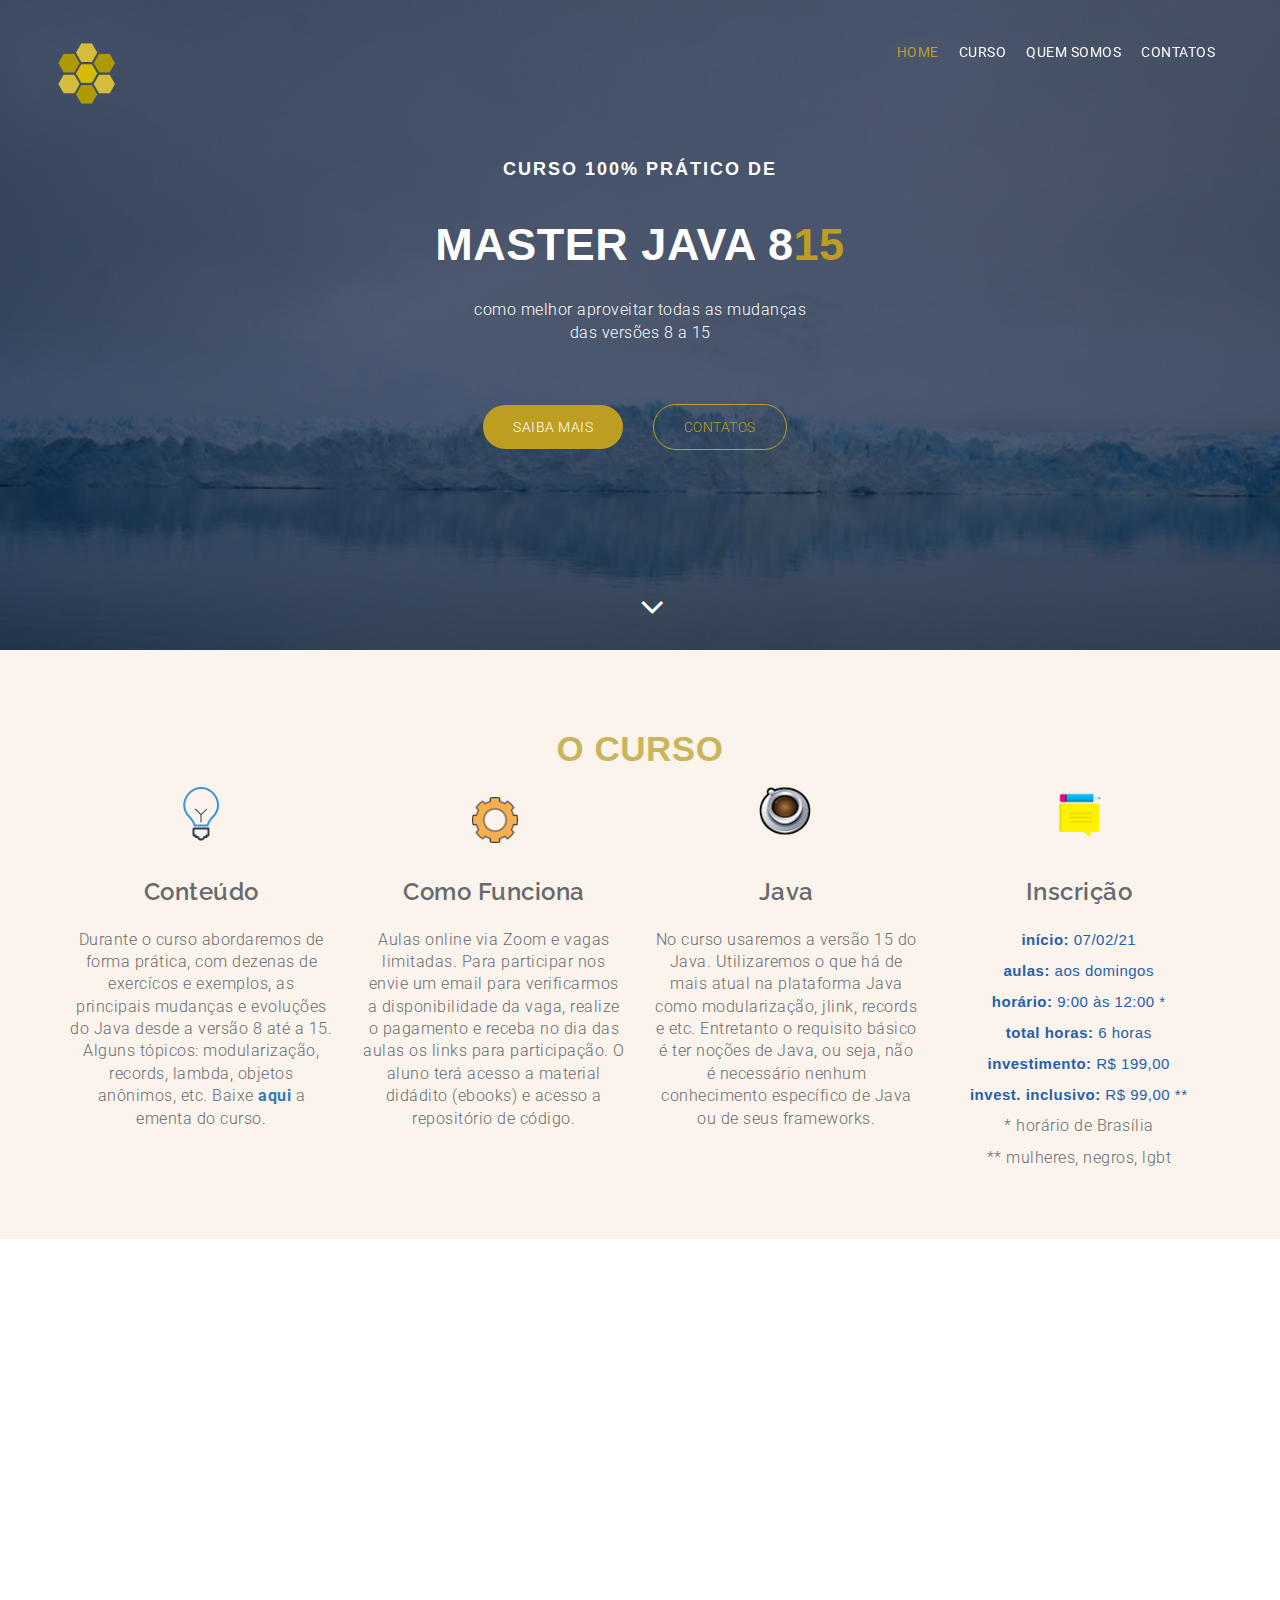
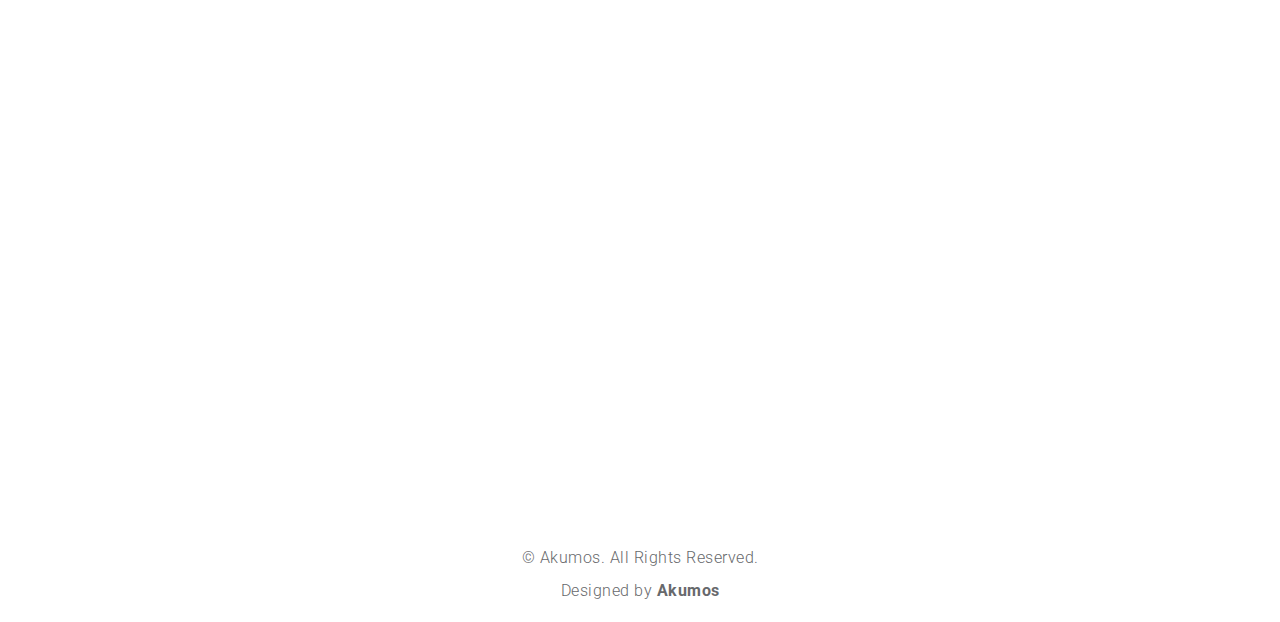
<file: index.html>
<!DOCTYPE html>
<html lang="en">

<head>
  <meta charset="utf-8">
  <meta name="viewport" content="width=device-width, initial-scale=1">
  <title>Akumo</title>
  <meta name="description" content="Akumo Plataform easy cross-platform scripting">
  <meta name="keywords"
    content="free cross-platform scripting, cross-platform scripting, cross-platform, java, javascript">

  <link rel="stylesheet" type="text/css"
    href="https://fonts.googleapis.com/css?family=Roboto:400,300|Raleway:300,400,900,700italic,700,300,600">
  <link rel="stylesheet" type="text/css" href="css/jquery.bxslider.css">
  <link rel="stylesheet" type="text/css" href="css/font-awesome.min.css">
  <link rel="stylesheet" type="text/css" href="css/bootstrap.min.css">
  <link rel="stylesheet" type="text/css" href="css/animate.css">
  <link rel="stylesheet" type="text/css" href="css/style.css">
</head>

<body>

  <div class="loader"></div>
  <div id="myDiv">
    <!--HEADER-->
    <div class="header">
      <div class="bg-color">
        <header id="main-header">
          <nav class="navbar navbar-default navbar-fixed-top">
            <div class="container">
              <div class="navbar-header">
                <button type="button" class="navbar-toggle" data-toggle="collapse" data-target="#myNavbar">
                  <span class="icon-bar"></span>
                  <span class="icon-bar"></span>
                  <span class="icon-bar"></span>
                </button>
                <a class="navbar-brand" href="#">
                  <img src="img/flor.png">
                </a>
              </div>
              <div class="collapse navbar-collapse" id="myNavbar">
                <ul class="nav navbar-nav navbar-right">
                  <li class="active"><a href="#main-header">Home</a></li>
                  <li class=""><a href="#cursos">Curso</a></li>
                  <li class=""><a href="#quemsomos">Quem somos</a></li-->
                  <li class=""><a href="#contact">Contatos</a></li>
                </ul>
              </div>
            </div>
          </nav>
        </header>
        <div class="wrapper">
          <div class="container">
            <div class="row">
              <div class="banner-info text-center wow fadeIn delay-05s">
                <h1 class="bnr-title">curso 100% prático de</h1>
                <h2 class="bnr-sub-title">Master Java 8<span class="logo-dec">15</span></h2>
                <p class="bnr-para">como melhor aproveitar todas as mudanças <br>das versões 8 a 15
                <div class="brn-btn">
                  <a href="#cursos" class="btn btn-download">Saiba mais</a>
                  <a href="#contact" class="btn btn-more">contatos</a>
                </div>
                <div class="overlay-detail">
                  <a href="#feature"><i class="fa fa-angle-down"></i></a>
                </div>
              </div>
            </div>
          </div>
        </div>
      </div>
    </div>
    
    <!--/ cursos-->
    <!---->
    <section id="cursos" class="section-padding2 wow fadeIn delay-05s">
      <div class="container">
        <div class="col-md-12 text-center">
          <h2 class="service-title-color pad-bt10">O curso</h2>
        </div>
        <div class="row">
          <div class="col-md-3 col-sm-6 col-xs-12">
            <div class="wrap-item text-center">
              <div class="item-img">
                <i class="fa fa-fw pull-center fa-5x">
                  <img src="img/ser01.png"/>
                </i>
              </div>
              <h3 class="pad-bt15">Conteúdo</h3>
              <p>Durante o curso abordaremos de forma prática, com dezenas de exercícos e exemplos, as principais 
                mudanças e evoluções do Java desde a versão 8 até a 15. Alguns tópicos: modularização, records, lambda, objetos anônimos, etc. 
                Baixe <b><a href="documentation/akumoJava815.pdf">aqui</a></b> a ementa do curso.
              </p>
            </div>
          </div>
          <div class="col-md-3 col-sm-6 col-xs-12">
            <div class="wrap-item text-center">
              <div class="item-img">
                <i class="fa fa-fw pull-center fa-5x">
                  <img src="img/dev.png"/>
                </i>
              </div>
              <h3 class="pad-bt15">Como Funciona</h3>
              <p>
                Aulas online via Zoom e vagas limitadas.
                Para participar nos envie um email para verificarmos a disponibilidade da vaga, realize o pagamento e 
                receba no dia das aulas os links para participação. O aluno terá acesso a material didádito (ebooks) e 
                acesso a repositório de código. 
              </p>
            </div>
          </div>
          <div class="col-md-3 col-sm-6 col-xs-12">
            <div class="wrap-item text-center">
              <div class="item-img">
                <i class="fa fa-fw pull-center fa-5x">
                  <img src="img/java.png"/>
                </i>
              </div>
              <h3 class="pad-bt15">Java</h3>
              <p>No curso usaremos a versão 15 do Java. Utilizaremos o que há de mais atual na plataforma Java como modularização, jlink, records e etc. 
                Entretanto o requisito básico é ter noções de Java, ou seja, não é necessário nenhum conhecimento específico de Java ou de seus frameworks.
       
              </p>
            </div>
          </div>
         
          <div class="col-md-3 col-sm-6 col-xs-12">
            <div class="wrap-item text-center">
              <div class="item-img">
                <i class="fa fa-fw pull-center fa-5x">
                  <img src="img/inscricao.png"/>
                </i>
              </div>
              <h3 class="pad-bt15">Inscrição</h3>
              <p>
                <div class="curso-detail">
                  <p><b>início:</b> 07/02/21</p>
                  <p><b>aulas:</b> aos domingos</p>
                  <p><b>horário:</b> 9:00 às 12:00 *</p>
                  <p><b>total horas:</b> 6 horas</p>
                  <p><b>investimento:</b> R$ 199,00</p>
                  <p><b>invest. inclusivo:</b> R$ 99,00 **</p>
                </div>
                <p>* horário de Brasília</p>
                <p>** mulheres, negros, lgbt</p>
              </p>
            </div>
          </div>
        </div>
      </div>
    </section>
    <!---->
    <!---->
    <section id="quemsomos" class="section-padding3 wow fadeIn delay-05s">
      <div class="container">
        <div class="row">
          <div class="col-md-12 text-center">
            <h2 class="service-title-color pad-bt15">Quem somos</h2>
          </div>
          <div class="col-md-3 col-sm-6 col-xs-12">
            <br>
            <div class="wrap-item text-center">
              <div class="item-img">
                <img src="img/casal.png">
              </div>
              <div class="item-img">
                <img src="img/casal2.png">
              </div>
             
            </div>
          </div>
          <div class="col-md-3 col-sm-6 col-xs-12">
            <div class="wrap-item text-center">
              
              <h3 class="pad-bt15">Alisson Pedrina</h3>
                
Iniciei minha carreira dando aulas de IT em 1998 e tenho trabalhado com Java desde 2003. 
Desde então tenho participado de grandes projetos para grandes players como: HP, Bosch, EIB (European Investment Bank), Governos de São Paulo, Santa Catarina e Mato Grosso do Sul.
Atualmente faço parte do time que implementa microservicos com java e spring para a T-Mobile na Holanda.
            </div>
          </div>
          <div class="col-md-3 col-sm-6 col-xs-12">
            <div class="wrap-item text-center">
              
              <h3 class="pad-bt15">Carla Mendonça</h3>
              <p>
                Psico Pedagoga bacharel em Pedagogia pela faculdade estadual de Minas Gerais
                e formação em Psicanálise Clínica pelo Centro de Estudos Psicanalíticos e SEDES SAPIENTIAE.
                Tenho atuado no atentimento clínico de pacientes ao redor do mundo, principalmente brasileiros
                que vivem no exterior. 
              </p>
            </div>
          </div>
          
        </div>
      </div>
    </section>
    <!---->
    <!---->



    <section id="contact" class="section-padding wow fadeInUp delay-05s">
      <div class="container">
        <div class="row">
          <div class="col-md-12 text-center white">
            <h2 class="service-title pad-bt15">Contatos</h2>
            <p class="sub-title pad-bt15">
              
            </p>
          </div>
          <div class="col-md-6 col-sm-6 col-xs-12">
            <div class="loction-info white">
              <p><i class="fa fa-linkedin fa-fw pull-left fa-2x">
                <a class="whiteLink" href="https://www.linkedin.com/in/alisson-pedrina/">
                </i>linkedin.com/in/alisson-pedrina
                </a>
              </p>
              <p><i class="fa fa-envelope-o fa-fw pull-left fa-2x"></i>akumoplatform@gmail.com</p>
            </div>
          </div>
          <div class="col-md-6 col-sm-6 col-xs-12">
            <div class="loction-info white">
              <p><i class="fa fa-envelope-o fa-fw pull-left fa-2x"></i>pedrina.alisson@gmail.com</p>
            </div>
          </div>
          
        </div>
      </div>
    </section>
    <!---->
    <!---->
    <footer id="footer">
      <div class="container">
        <div class="row text-center">
          <p>&copy; Akumos. All Rights Reserved.</p>
          <div class="credits">
            Designed by <b>Akumos</b>
          </div>
        </div>
      </div>
    </footer>
    <!---->
  </div>
  <script src="js/jquery.min.js"></script>
  <script src="js/jquery.easing.min.js"></script>
  <script src="js/bootstrap.min.js"></script>
  <script src="js/wow.js"></script>
  <script src="js/jquery.bxslider.min.js"></script>
  <script src="js/custom.js"></script>

</body>

</html>
</file>
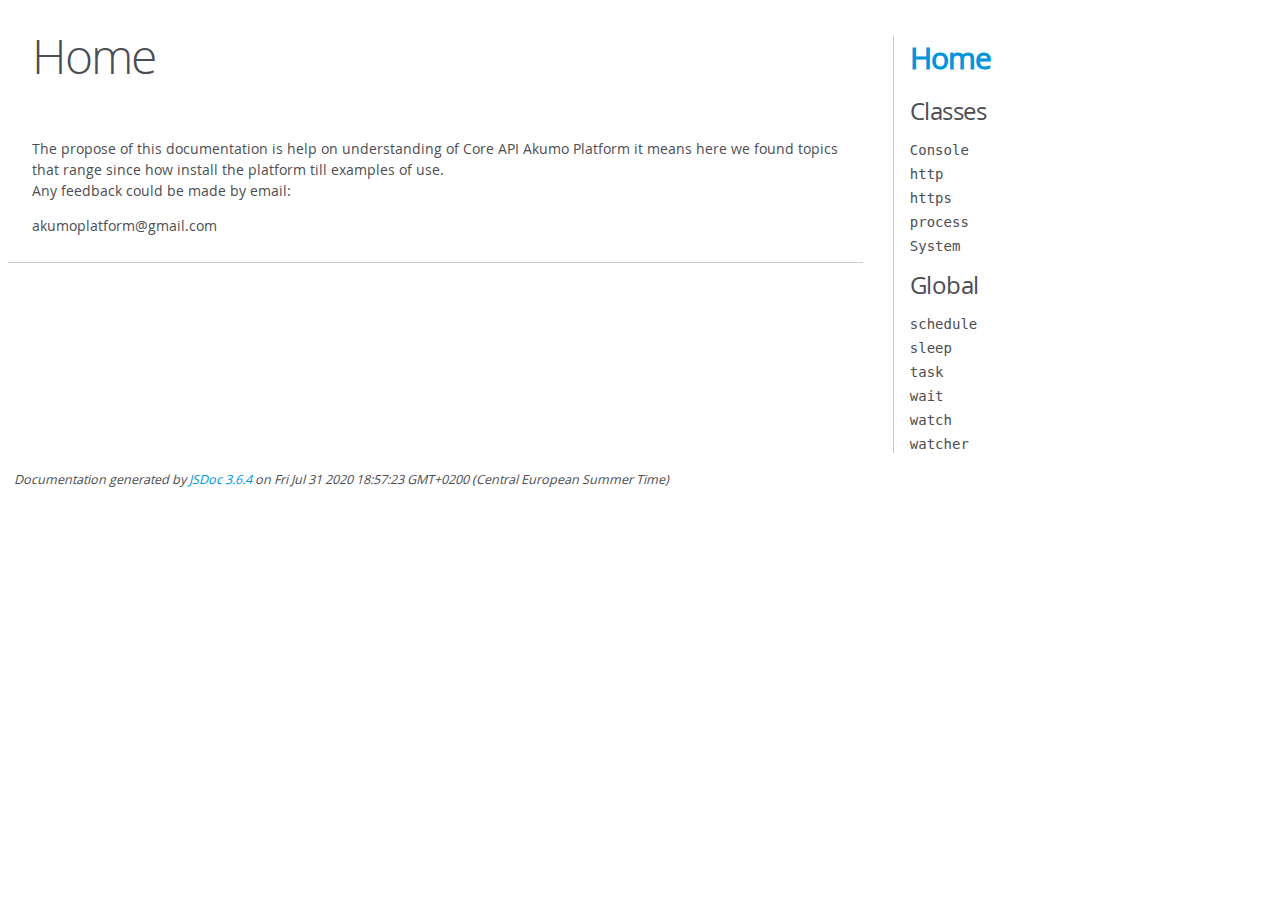
<file: documentation/index.html>
<!DOCTYPE html>
<html lang="en">
<head>
    <meta charset="utf-8">
    <title>JSDoc: Home</title>

    <script src="scripts/prettify/prettify.js"> </script>
    <script src="scripts/prettify/lang-css.js"> </script>
    <!--[if lt IE 9]>
      <script src="//html5shiv.googlecode.com/svn/trunk/html5.js"></script>
    <![endif]-->
    <link type="text/css" rel="stylesheet" href="styles/prettify-tomorrow.css">
    <link type="text/css" rel="stylesheet" href="styles/jsdoc-default.css">
</head>

<body>

<div id="main">

    <h1 class="page-title">Home</h1>

    



    


    <h3> </h3>










    




    <section>
        <article><p>The propose of this documentation is help on understanding of Core API Akumo Platform it means here we found topics that range since how install the platform till examples of use.
<br>
Any feedback could be made by email:</p>
<p>
akumoplatform@gmail.com</article>
    </section>






</div>

<nav>
    <h2><a href="index.html">Home</a></h2><h3>Classes</h3><ul><li><a href="Console.html">Console</a></li><li><a href="http.html">http</a></li><li><a href="https.html">https</a></li><li><a href="process.html">process</a></li><li><a href="System.html">System</a></li></ul><h3>Global</h3><ul><li><a href="global.html#schedule">schedule</a></li><li><a href="global.html#sleep">sleep</a></li><li><a href="global.html#task">task</a></li><li><a href="global.html#wait">wait</a></li><li><a href="global.html#watch">watch</a></li><li><a href="global.html#watcher">watcher</a></li></ul>
</nav>

<br class="clear">

<footer>
    Documentation generated by <a href="https://github.com/jsdoc/jsdoc">JSDoc 3.6.4</a> on Fri Jul 31 2020 18:57:23 GMT+0200 (Central European Summer Time)
</footer>

<script> prettyPrint(); </script>
<script src="scripts/linenumber.js"> </script>
</body>
</html>
</file>
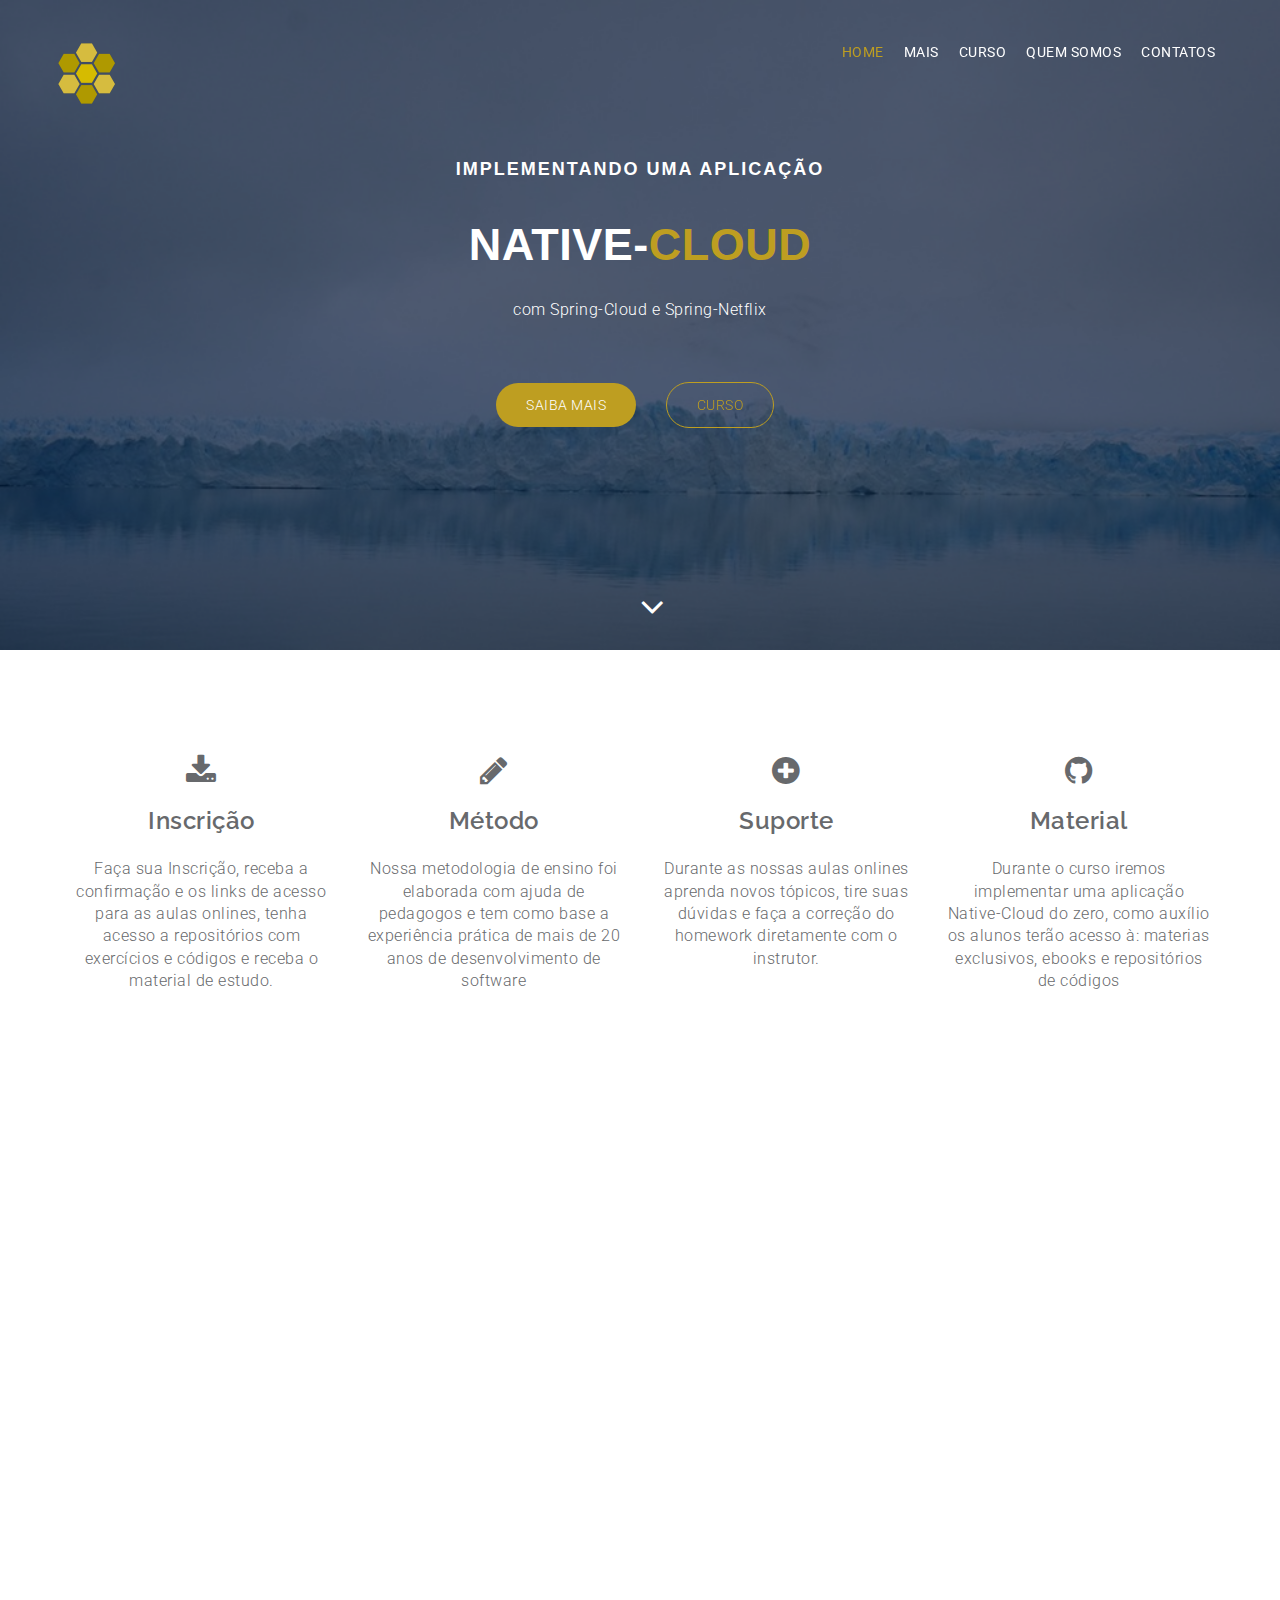
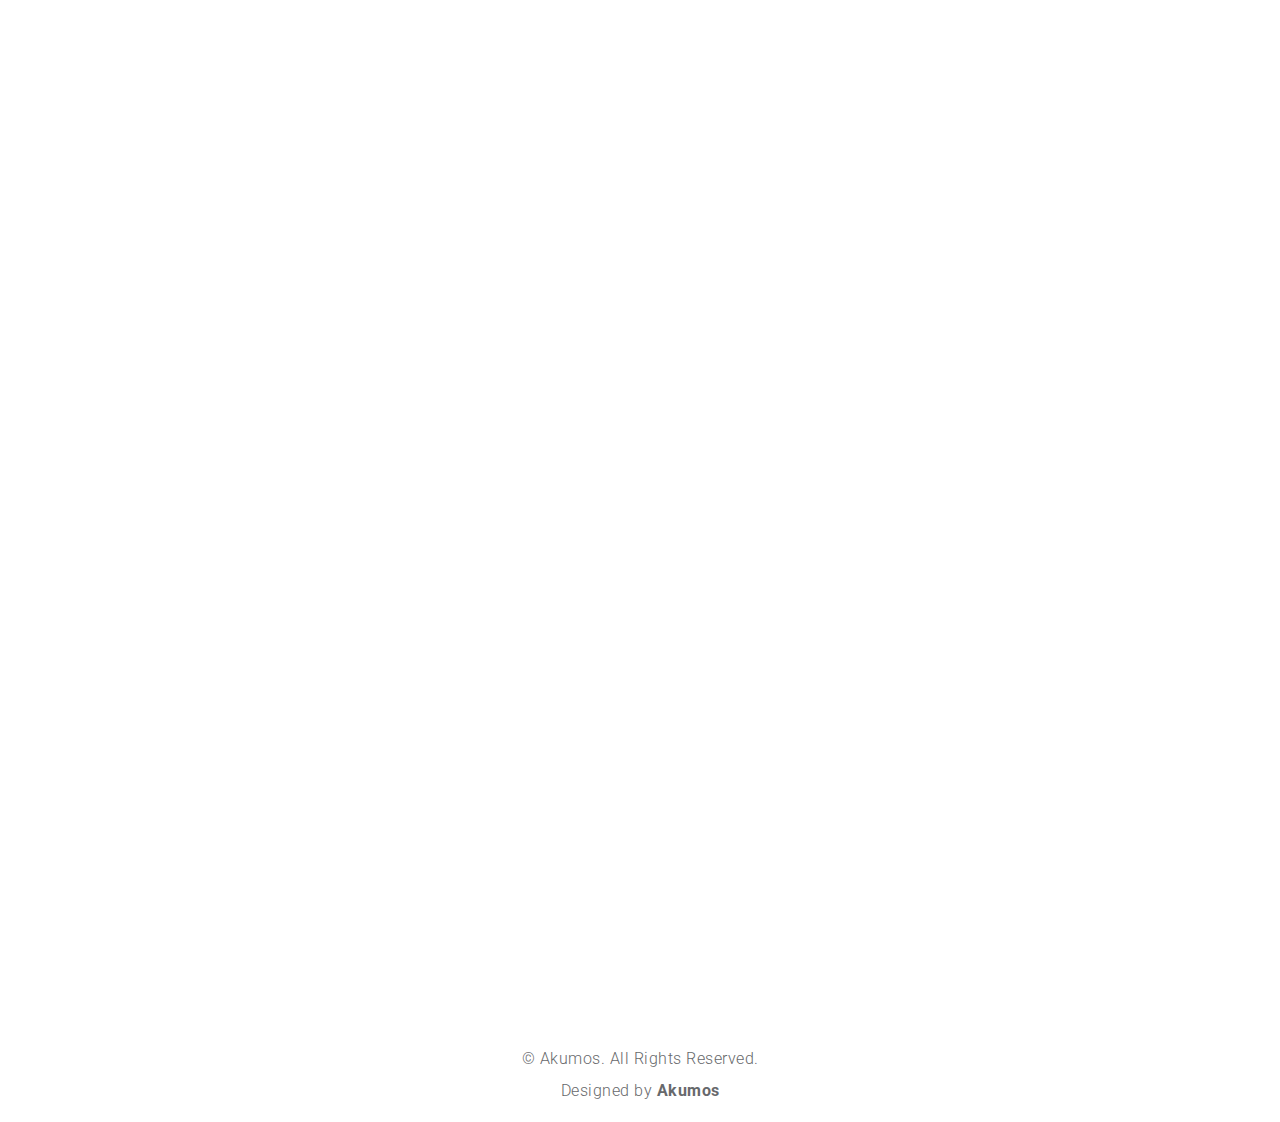
<file: curso.html>
<!DOCTYPE html>
<html lang="en">

<head>
  <meta charset="utf-8">
  <meta name="viewport" content="width=device-width, initial-scale=1">
  <title>Akumo</title>
  <meta name="description" content="Akumo Plataform easy cross-platform scripting">
  <meta name="keywords"
    content="free cross-platform scripting, cross-platform scripting, cross-platform, java, javascript">

  <link rel="stylesheet" type="text/css"
    href="https://fonts.googleapis.com/css?family=Roboto:400,300|Raleway:300,400,900,700italic,700,300,600">
  <link rel="stylesheet" type="text/css" href="css/jquery.bxslider.css">
  <link rel="stylesheet" type="text/css" href="css/font-awesome.min.css">
  <link rel="stylesheet" type="text/css" href="css/bootstrap.min.css">
  <link rel="stylesheet" type="text/css" href="css/animate.css">
  <link rel="stylesheet" type="text/css" href="css/style.css">
</head>

<body>

  <div class="loader"></div>
  <div id="myDiv">
    <!--HEADER-->
    <div class="header">
      <div class="bg-color">
        <header id="main-header">
          <nav class="navbar navbar-default navbar-fixed-top">
            <div class="container">
              <div class="navbar-header">
                <button type="button" class="navbar-toggle" data-toggle="collapse" data-target="#myNavbar">
                  <span class="icon-bar"></span>
                  <span class="icon-bar"></span>
                  <span class="icon-bar"></span>
                </button>
                <a class="navbar-brand" href="#">
                  <img src="img/flor.png">
                </a>
              </div>
              <div class="collapse navbar-collapse" id="myNavbar">
                <ul class="nav navbar-nav navbar-right">
                  <li class="active"><a href="#main-header">Home</a></li>
                  <li class=""><a href="#mais">Mais</a></li>
                  <li class=""><a href="#cursos">Curso</a></li>
                  <li class=""><a href="#quemsomos">Quem somos</a></li-->
                  <li class=""><a href="#contact">Contatos</a></li>
                </ul>
              </div>
            </div>
          </nav>
        </header>
        <div class="wrapper">
          <div class="container">
            <div class="row">
              <div class="banner-info text-center wow fadeIn delay-05s">
                <h1 class="bnr-title">implementando uma aplicação</h1>
                <h2 class="bnr-sub-title">Native-<span class="logo-dec">Cloud</span></h2>
                <p class="bnr-para">com Spring-Cloud e Spring-Netflix
                <div class="brn-btn">
                  <a href="#mais" class="btn btn-download">Saiba mais</a>
                  <a href="#cursos" class="btn btn-more">Curso</a>
                </div>
                <div class="overlay-detail">
                  <a href="#feature"><i class="fa fa-angle-down"></i></a>
                </div>
              </div>
            </div>
          </div>
        </div>
      </div>
    </div>
    <!--/ HEADER-->
    <!---->
    <section id="mais" class="section-padding wow fadeIn delay-05s">
      <div class="container">
        <br><br>
        <div class="row">
          <div class="col-md-3 col-sm-6 col-xs-12">
            <div class="wrap-item text-center">
              <div class="item-img">
                <i class="fa fa-download fa-fw pull-center fa-2x"></i>
              </div>
              <h3 class="pad-bt15">Inscrição</h3>
              <p>Faça sua Inscrição, receba a confirmação e os links de acesso para 
                as aulas onlines, tenha acesso a repositórios com exercícios e códigos e 
                receba o material de estudo.
              </p>
            </div>
          </div>
          <div class="col-md-3 col-sm-6 col-xs-12">
            <div class="wrap-item text-center">
              <div class="item-img">
                <i class="fa fa-pencil fa-fw pull-center fa-2x"></i>
              </div>
              <h3 class="pad-bt15">Método</h3>
              <p>Nossa metodologia de ensino foi elaborada com ajuda de pedagogos e tem como base a experiência prática de mais de 20 anos de desenvolvimento de software 
              </p>
            </div>
          </div>
          <div class="col-md-3 col-sm-6 col-xs-12">
            <div class="wrap-item text-center">
              <div class="item-img">
                <i class="fa fa-plus-circle fa-fw pull-center fa-2x"></i>
              </div>
              <h3 class="pad-bt15">Suporte</h3>
              <p>
                Durante as nossas aulas onlines aprenda novos tópicos, tire suas
                dúvidas e faça a correção do homework diretamente com o instrutor.
              </p>
            </div>
          </div>
          <div class="col-md-3 col-sm-6 col-xs-12">
            <div class="wrap-item text-center">
              <div class="item-img">
                <i class="fa fa-github fa-fw pull-center fa-2x"></i>
              </div>
              <h3 class="pad-bt15">Material</h3>
              <p>Durante o curso iremos implementar uma aplicação Native-Cloud do zero, 
                como auxílio os alunos terão acesso à: materias exclusivos, ebooks e repositórios de códigos</p>
            </div>
          </div>
        </div>
      </div>
    </section>
    
    <!--/ cursos-->
    <!---->
    <section id="cursos" class="section-padding2 wow fadeIn delay-05s">
      <div class="container">
        <div class="col-md-12 text-center">
          <h2 class="service-title-color pad-bt10">O curso</h2>
        </div>
        <div class="row">
          <div class="col-md-3 col-sm-6 col-xs-12">
            <div class="wrap-item text-center">
              <div class="item-img">
                <i class="fa fa-fw pull-center fa-5x">
                  <img src="img/ser01.png"/>
                </i>
              </div>
              <h3 class="pad-bt15">Conteúdo</h3>
              <p>O curso consiste em implementar uma aplicação Native-Cloud passo a passo, começando do zero.
                Neste curso utilizaremos: Spring-Cloud, Spring-Netflix, MySql, MongoDB, ActiveMQ, Intellij e Java11.  
                Usaremos o Zoom para as aulas onlines. 
              </p>
            </div>
          </div>
          <div class="col-md-3 col-sm-6 col-xs-12">
            <div class="wrap-item text-center">
              <div class="item-img">
                <i class="fa fa-fw pull-center fa-5x">
                  <img src="img/java.png"/>
                </i>
              </div>
              <h3 class="pad-bt15">Java</h3>
              <p>No curso usaremos a versão 11 do Java. Utilizaremos modularização e a ferramenta
                jlink. Porém para realizar o curso o requisito básico para o aluno é conhecer Java 8.
       
              </p>
            </div>
          </div>
          <div class="col-md-3 col-sm-6 col-xs-12">
            <div class="wrap-item text-center">
              <div class="item-img">
                <i class="fa fa-fw pull-center fa-5x">
                  <img src="img/spring.png"/>
                </i>
              </div>
              <h3 class="pad-bt15">Spring</h3>
              <p>
                No curso faremos uso intensivo do framework Spring com destaque para as seguintes stacks:
                spring-config, eureka, zuul, spring-data, web-flux, caching e outros. Porém o aluno não precisa
                conhecer o framework spring para realizar o curso.  
              </p>
            </div>
          </div>
          <div class="col-md-3 col-sm-6 col-xs-12">
            <div class="wrap-item text-center">
              <div class="item-img">
                <i class="fa fa-fw pull-center fa-5x">
                  <img src="img/inscricao.png"/>
                </i>
              </div>
              <h3 class="pad-bt15">Inscrição</h3>
              <p>
                <div class="curso-detail">
                  <p><b>início:</b>  23/02/21</p>
                  <p><b>aulas:</b>   aos sábados</p>
                  <p><b>horário:</b> 9:00 às 12:00 *</p>
                  <p><b>total horas:</b> 48 horas</p>
                  <p><b>investimento:</b> 798 reais</p>
                  <p>
                    <!-- INICIO DO BOTAO PAGSEGURO --><a href="https://pag.ae/7WM_mKE4r/button" target="_blank" title="Pagar com PagSeguro"><img src="img/95x45-pagar-azul.gif" alt="Pague com PagSeguro - é rápido, grátis e seguro!" /></a><!-- FIM DO BOTAO PAGSEGURO -->
                  </p>
                
                </div>
                <p>* horário de Brasília</p>
              </p>
            </div>
          </div>
        </div>
      </div>
    </section>
    <!---->
    <!---->
    <section id="quemsomos" class="section-padding3 wow fadeIn delay-05s">
      <div class="container">
        <div class="row">
          <div class="col-md-12 text-center">
            <h2 class="service-title-color pad-bt15">Quem somos</h2>
          </div>
          <div class="col-md-3 col-sm-6 col-xs-12">
            <div class="wrap-item text-center">
              <div class="item-img">
                <img src="img/alisson.png">
              </div>
              <h3 class="pad-bt15">Alisson Pedrina</h3>
              <p>
                
Iniciei minha carreira dando aulas de IT em 1998 e tenho trabalhado com Java desde 2003. 
Desde então tenho trabalhado em grandes projetos para grandes players como: HP, Bosch, EIB (European Investment Bank), Governos de São Paulo, Santa Catarina e Mato Grosso do Sul.
Atualmente faço parte do time que implementa microservicos com java e spring para a T-Mobile na Holanda.
                <br><br>
              </p>
            </div>
          </div>
          <div class="col-md-3 col-sm-6 col-xs-12">
            <div class="wrap-item text-center">
              <div class="item-img">
                <img src="img/anselmo.png">
              </div>
              <h3 class="pad-bt15">Carla Mendonça</h3>
              <p>
                Psico Pedagoga bacharel em Pedagogia pela faculdade estadual de Minas Gerais
                e formação em Psicanálise Clínica pelo Centro de Estudos Psicanalíticos e SEDES SAPIENTIAE.
                Tenho atuado no atentimento clínico de pacientes ao redor do mundo, principalmente brasileiros
                que vivem no exterior. 
              </p>
            </div>
          </div>
        </div>
      </div>
    </section>
    <!---->
    <!---->



    <section id="contact" class="section-padding wow fadeInUp delay-05s">
      <div class="container">
        <div class="row">
          <div class="col-md-12 text-center white">
            <h2 class="service-title pad-bt15">Contatos</h2>
            <p class="sub-title pad-bt15">
              
            </p>
          </div>
          <div class="col-md-6 col-sm-6 col-xs-12">
            <div class="loction-info white">
              <p><i class="fa fa-mobile-phone fa-fw pull-left fa-2x"></i>+351 914560821</p>
              <p><i class="fa fa-envelope-o fa-fw pull-left fa-2x"></i>akumoplatform@gmail.com</p>
            </div>
          </div>
          <div class="col-md-6 col-sm-6 col-xs-12">
            <div class="loction-info white">
              <p><i class="fa fa-envelope-o fa-fw pull-left fa-2x"></i>pedrina.alisson@gmail.com</p>
            </div>
          </div>
          
        </div>
      </div>
    </section>
    <!---->
    <!---->
    <footer id="footer">
      <div class="container">
        <div class="row text-center">
          <p>&copy; Akumos. All Rights Reserved.</p>
          <div class="credits">
            Designed by <b>Akumos</b>
          </div>
        </div>
      </div>
    </footer>
    <!---->
  </div>
  <script src="js/jquery.min.js"></script>
  <script src="js/jquery.easing.min.js"></script>
  <script src="js/bootstrap.min.js"></script>
  <script src="js/wow.js"></script>
  <script src="js/jquery.bxslider.min.js"></script>
  <script src="js/custom.js"></script>

</body>

</html>
</file>
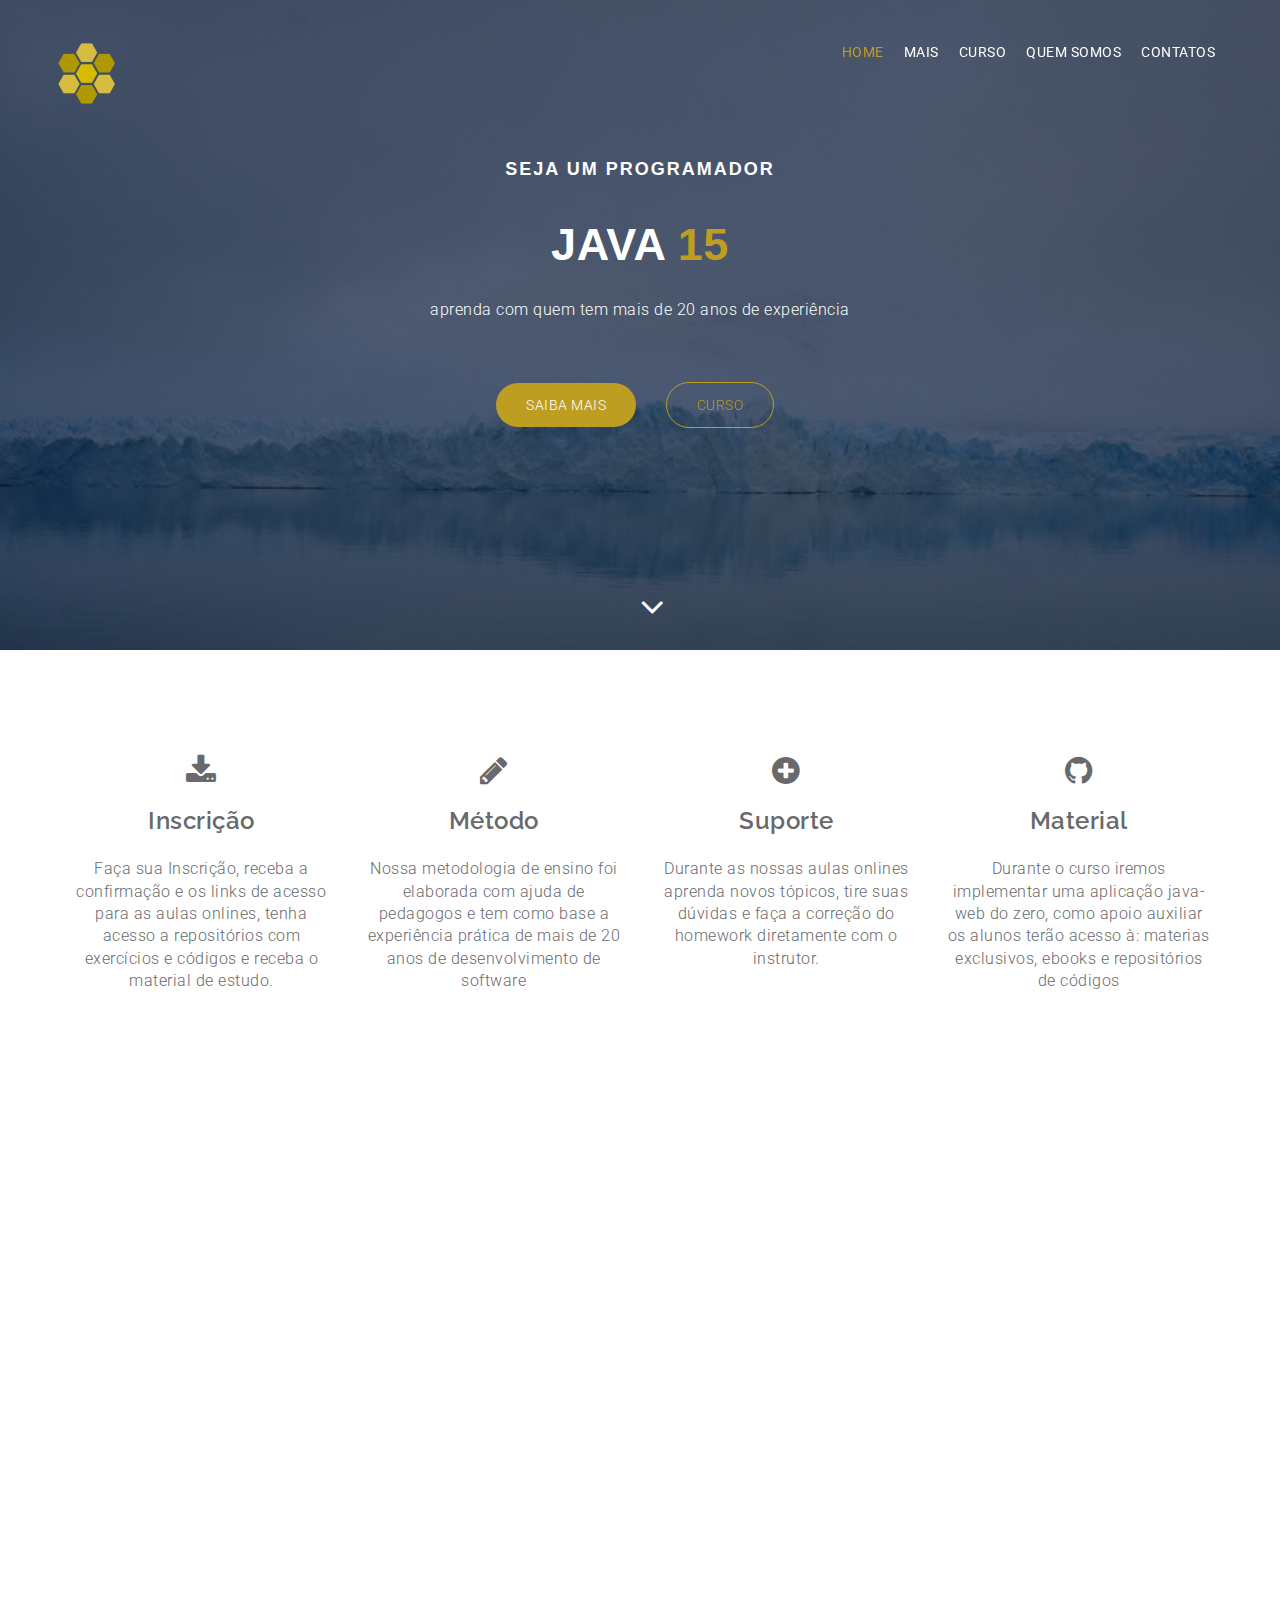
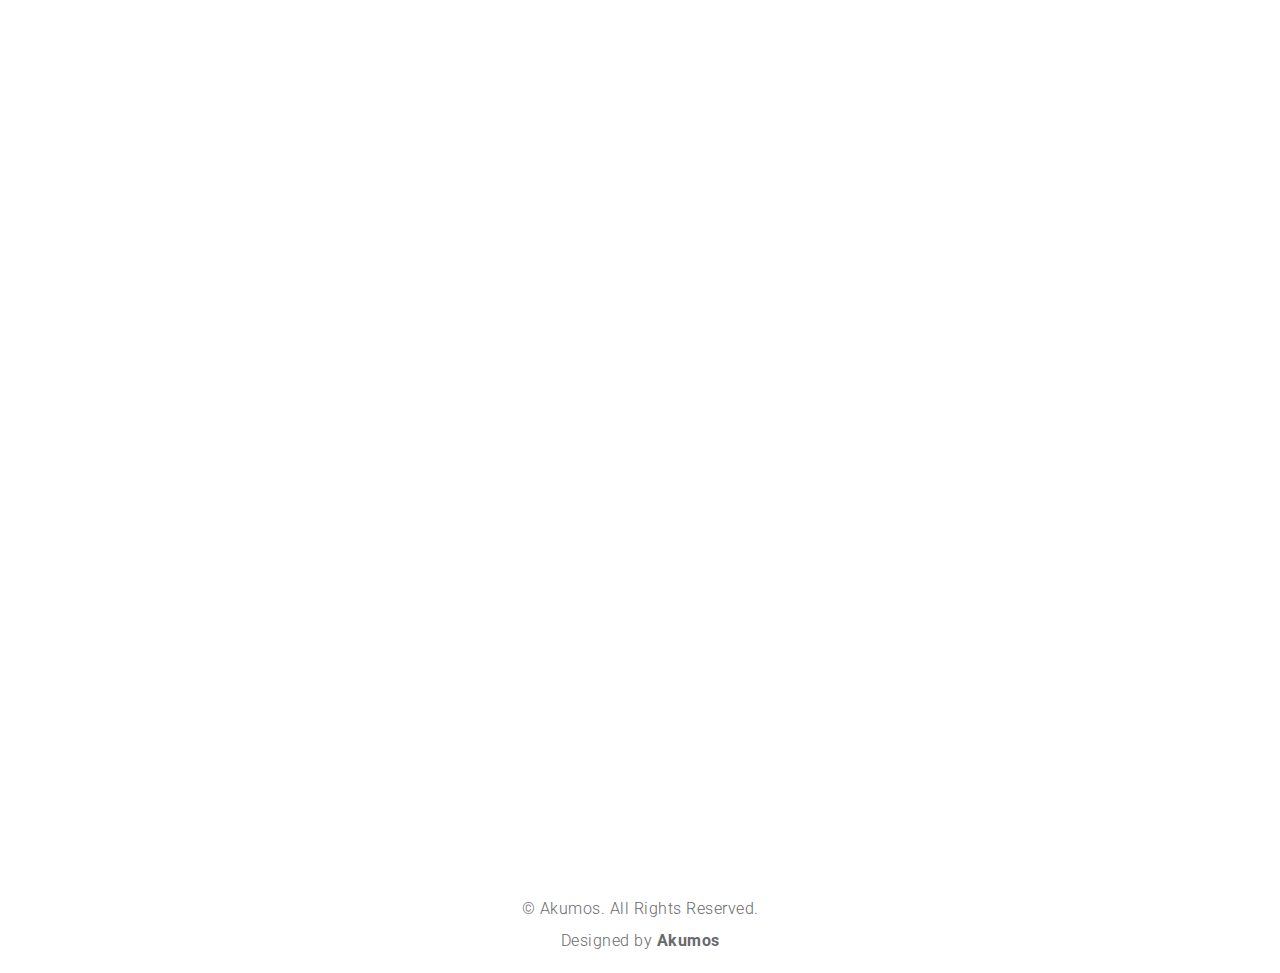
<file: cursoJava.html>
<!DOCTYPE html>
<html lang="en">

<head>
  <meta charset="utf-8">
  <meta name="viewport" content="width=device-width, initial-scale=1">
  <title>Akumo</title>
  <meta name="description" content="Akumo Plataform easy cross-platform scripting">
  <meta name="keywords"
    content="free cross-platform scripting, cross-platform scripting, cross-platform, java, javascript">

  <link rel="stylesheet" type="text/css"
    href="https://fonts.googleapis.com/css?family=Roboto:400,300|Raleway:300,400,900,700italic,700,300,600">
  <link rel="stylesheet" type="text/css" href="css/jquery.bxslider.css">
  <link rel="stylesheet" type="text/css" href="css/font-awesome.min.css">
  <link rel="stylesheet" type="text/css" href="css/bootstrap.min.css">
  <link rel="stylesheet" type="text/css" href="css/animate.css">
  <link rel="stylesheet" type="text/css" href="css/style.css">
</head>

<body>

  <div class="loader"></div>
  <div id="myDiv">
    <!--HEADER-->
    <div class="header">
      <div class="bg-color">
        <header id="main-header">
          <nav class="navbar navbar-default navbar-fixed-top">
            <div class="container">
              <div class="navbar-header">
                <button type="button" class="navbar-toggle" data-toggle="collapse" data-target="#myNavbar">
                  <span class="icon-bar"></span>
                  <span class="icon-bar"></span>
                  <span class="icon-bar"></span>
                </button>
                <a class="navbar-brand" href="#">
                  <img src="img/flor.png">
                </a>
              </div>
              <div class="collapse navbar-collapse" id="myNavbar">
                <ul class="nav navbar-nav navbar-right">
                  <li class="active"><a href="#main-header">Home</a></li>
                  <li class=""><a href="#mais">Mais</a></li>
                  <li class=""><a href="#cursos">Curso</a></li>
                  <li class=""><a href="#quemsomos">Quem somos</a></li-->
                  <li class=""><a href="#contact">Contatos</a></li>
                </ul>
              </div>
            </div>
          </nav>
        </header>
        <div class="wrapper">
          <div class="container">
            <div class="row">
              <div class="banner-info text-center wow fadeIn delay-05s">
                <h1 class="bnr-title">seja um programador</h1>
                <h2 class="bnr-sub-title">Java <span class="logo-dec">15</span></h2>
                <p class="bnr-para">aprenda com quem tem mais de 20 anos de experiência
                <div class="brn-btn">
                  <a href="#mais" class="btn btn-download">Saiba mais</a>
                  <a href="#cursos" class="btn btn-more">Curso</a>
                </div>
                <div class="overlay-detail">
                  <a href="#feature"><i class="fa fa-angle-down"></i></a>
                </div>
              </div>
            </div>
          </div>
        </div>
      </div>
    </div>
    <!--/ HEADER-->
    <!---->
    <section id="mais" class="section-padding wow fadeIn delay-05s">
      <div class="container">
        <br><br>
        <div class="row">
          <div class="col-md-3 col-sm-6 col-xs-12">
            <div class="wrap-item text-center">
              <div class="item-img">
                <i class="fa fa-download fa-fw pull-center fa-2x"></i>
              </div>
              <h3 class="pad-bt15">Inscrição</h3>
              <p>Faça sua Inscrição, receba a confirmação e os links de acesso para 
                as aulas onlines, tenha acesso a repositórios com exercícios e códigos e 
                receba o material de estudo.
              </p>
            </div>
          </div>
          <div class="col-md-3 col-sm-6 col-xs-12">
            <div class="wrap-item text-center">
              <div class="item-img">
                <i class="fa fa-pencil fa-fw pull-center fa-2x"></i>
              </div>
              <h3 class="pad-bt15">Método</h3>
              <p>Nossa metodologia de ensino foi elaborada com ajuda de pedagogos e tem como base a experiência prática de mais de 20 anos de desenvolvimento de software 
              </p>
            </div>
          </div>
          <div class="col-md-3 col-sm-6 col-xs-12">
            <div class="wrap-item text-center">
              <div class="item-img">
                <i class="fa fa-plus-circle fa-fw pull-center fa-2x"></i>
              </div>
              <h3 class="pad-bt15">Suporte</h3>
              <p>
                Durante as nossas aulas onlines aprenda novos tópicos, tire suas
                dúvidas e faça a correção do homework diretamente com o instrutor.
              </p>
            </div>
          </div>
          <div class="col-md-3 col-sm-6 col-xs-12">
            <div class="wrap-item text-center">
              <div class="item-img">
                <i class="fa fa-github fa-fw pull-center fa-2x"></i>
              </div>
              <h3 class="pad-bt15">Material</h3>
              <p>Durante o curso iremos implementar uma aplicação java-web do zero, 
                como apoio auxiliar os alunos terão acesso à: materias exclusivos, ebooks e repositórios de códigos</p>
            </div>
          </div>
        </div>
      </div>
    </section>
    
    <!--/ cursos-->
    <!---->
    <section id="cursos" class="section-padding2 wow fadeIn delay-05s">
      <div class="container">
        <div class="col-md-12 text-center">
          <h2 class="service-title-color pad-bt10">O curso</h2>
        </div>
        <div class="row">
          <div class="col-md-3 col-sm-6 col-xs-12">
            <div class="wrap-item text-center">
              <div class="item-img">
                <i class="fa fa-fw pull-center fa-5x">
                  <img src="img/ser01.png"/>
                </i>
              </div>
              <h3 class="pad-bt15">Conteúdo</h3>
              <p>O curso consiste em implementar uma aplicação Java-Web passo a passo, começando do zero.
                A aplicação será implementada utilizando-se padrões e tecnologias que um profissional utiliza no seu dia a dia.
                Usaremos o Zoom para as aulas onlines. 
              </p>
            </div>
          </div>
          <div class="col-md-3 col-sm-6 col-xs-12">
            <div class="wrap-item text-center">
              <div class="item-img">
                <i class="fa fa-fw pull-center fa-5x">
                  <img src="img/java.png"/>
                </i>
              </div>
              <h3 class="pad-bt15">Java</h3>
              <p>No curso usaremos a versão 15 do Java. Utilizaremos o que há de mais atual na plataforma Java como modularização, jlink, records e etc. 
                Entretanto para realizar o curso o requisito básico para o aluno é ter noções de lógica de programação.
       
              </p>
            </div>
          </div>
          <div class="col-md-3 col-sm-6 col-xs-12">
            <div class="wrap-item text-center">
              <div class="item-img">
                <i class="fa fa-fw pull-center fa-5x">
                  <img src="img/spring.png"/>
                </i>
              </div>
              <h3 class="pad-bt15">Spring</h3>
              <p>
                No curso faremos uso intensivo do principal e mais utilizado framework Java o Spring. Novamente o requisito 
                básico é ter noções de lógica de programação, ou seja, não é necessário qualquer conhecimento de Java ou seus frameworks.
              </p>
            </div>
          </div>
          <div class="col-md-3 col-sm-6 col-xs-12">
            <div class="wrap-item text-center">
              <div class="item-img">
                <i class="fa fa-fw pull-center fa-5x">
                  <img src="img/inscricao.png"/>
                </i>
              </div>
              <h3 class="pad-bt15">Inscrição</h3>
              <p>
                <div class="curso-detail">
                  <p><b>início:</b>  23/02/21</p>
                  <p><b>aulas:</b>   aos sábados</p>
                  <p><b>horário:</b> 9:00 às 12:00 *</p>
                  <p><b>total horas:</b> 20 horas</p>
                  <p><b>investimento:</b> R$ 879</p>
                  <p>
                    <div id="smart-button-container">
                      <div style="text-align: center;">
                        <div id="paypal-button-container"></div>
                      </div>
                    </div>
                  <script src="https://www.paypal.com/sdk/js?client-id=AR6zAQaiqqKI6iRNk7aWryHbQhK8pKHfXi6NoXWKnQ4hQ8Zzzf6gQheLGiPz5SLsszKeF4ocyQBeMXlH&currency=BRL" data-sdk-integration-source="button-factory"></script>
                  <script>
                    function initPayPalButton() {
                      paypal.Buttons({
                        style: {
                          shape: 'pill',
                          color: 'blue',
                          layout: 'vertical',
                          label: 'paypal',
                          
                        },
                
                        createOrder: function(data, actions) {
                          return actions.order.create({
                            purchase_units: [{"description":"Curso de Java 15","amount":{"currency_code":"BRL","value":879}}]
                          });
                        },
                
                        onApprove: function(data, actions) {
                          return actions.order.capture().then(function(details) {
                            alert('Transaction completed by ' + details.payer.name.given_name + '!');
                          });
                        },
                
                        onError: function(err) {
                          console.log(err);
                        }
                      }).render('#paypal-button-container');
                    }
                    initPayPalButton();
                  </script>
                  </p>
                
                </div>
                <p>* horário de Brasília</p>
              </p>
            </div>
          </div>
        </div>
      </div>
    </section>
    <!---->
    <!---->
    <section id="quemsomos" class="section-padding3 wow fadeIn delay-05s">
      <div class="container">
        <div class="row">
          <div class="col-md-12 text-center">
            <h2 class="service-title-color pad-bt15">Quem somos</h2>
          </div>
          <div class="col-md-3 col-sm-6 col-xs-12">
            <br>
            <div class="wrap-item text-center">
              <div class="item-img">
                <img src="img/casal.png">
              </div>
              <div class="item-img">
                <img src="img/casal2.png">
              </div>
             
            </div>
          </div>
          <div class="col-md-3 col-sm-6 col-xs-12">
            <div class="wrap-item text-center">
              
              <h3 class="pad-bt15">Alisson Pedrina</h3>
                
Iniciei minha carreira dando aulas de IT em 1998 e tenho trabalhado com Java desde 2003. 
Desde então tenho trabalhado em grandes projetos para grandes players como: HP, Bosch, EIB (European Investment Bank), Governos de São Paulo, Santa Catarina e Mato Grosso do Sul.
Atualmente faço parte do time que implementa microservicos com java e spring para a T-Mobile na Holanda.
            </div>
          </div>
          <div class="col-md-3 col-sm-6 col-xs-12">
            <div class="wrap-item text-center">
              
              <h3 class="pad-bt15">Carla Mendonça</h3>
              <p>
                Psico Pedagoga bacharel em Pedagogia pela faculdade estadual de Minas Gerais
                e formação em Psicanálise Clínica pelo Centro de Estudos Psicanalíticos e SEDES SAPIENTIAE.
                Tenho atuado no atentimento clínico de pacientes ao redor do mundo, principalmente brasileiros
                que vivem no exterior. 
              </p>
            </div>
          </div>
          
        </div>
      </div>
    </section>
    <!---->
    <!---->



    <section id="contact" class="section-padding wow fadeInUp delay-05s">
      <div class="container">
        <div class="row">
          <div class="col-md-12 text-center white">
            <h2 class="service-title pad-bt15">Contatos</h2>
            <p class="sub-title pad-bt15">
              
            </p>
          </div>
          <div class="col-md-6 col-sm-6 col-xs-12">
            <div class="loction-info white">
              <p><i class="fa fa-mobile-phone fa-fw pull-left fa-2x"></i>+351 914560821</p>
              <p><i class="fa fa-envelope-o fa-fw pull-left fa-2x"></i>akumoplatform@gmail.com</p>
            </div>
          </div>
          <div class="col-md-6 col-sm-6 col-xs-12">
            <div class="loction-info white">
              <p><i class="fa fa-envelope-o fa-fw pull-left fa-2x"></i>pedrina.alisson@gmail.com</p>
            </div>
          </div>
          
        </div>
      </div>
    </section>
    <!---->
    <!---->
    <footer id="footer">
      <div class="container">
        <div class="row text-center">
          <p>&copy; Akumos. All Rights Reserved.</p>
          <div class="credits">
            Designed by <b>Akumos</b>
          </div>
        </div>
      </div>
    </footer>
    <!---->
  </div>
  <script src="js/jquery.min.js"></script>
  <script src="js/jquery.easing.min.js"></script>
  <script src="js/bootstrap.min.js"></script>
  <script src="js/wow.js"></script>
  <script src="js/jquery.bxslider.min.js"></script>
  <script src="js/custom.js"></script>

</body>

</html>
</file>
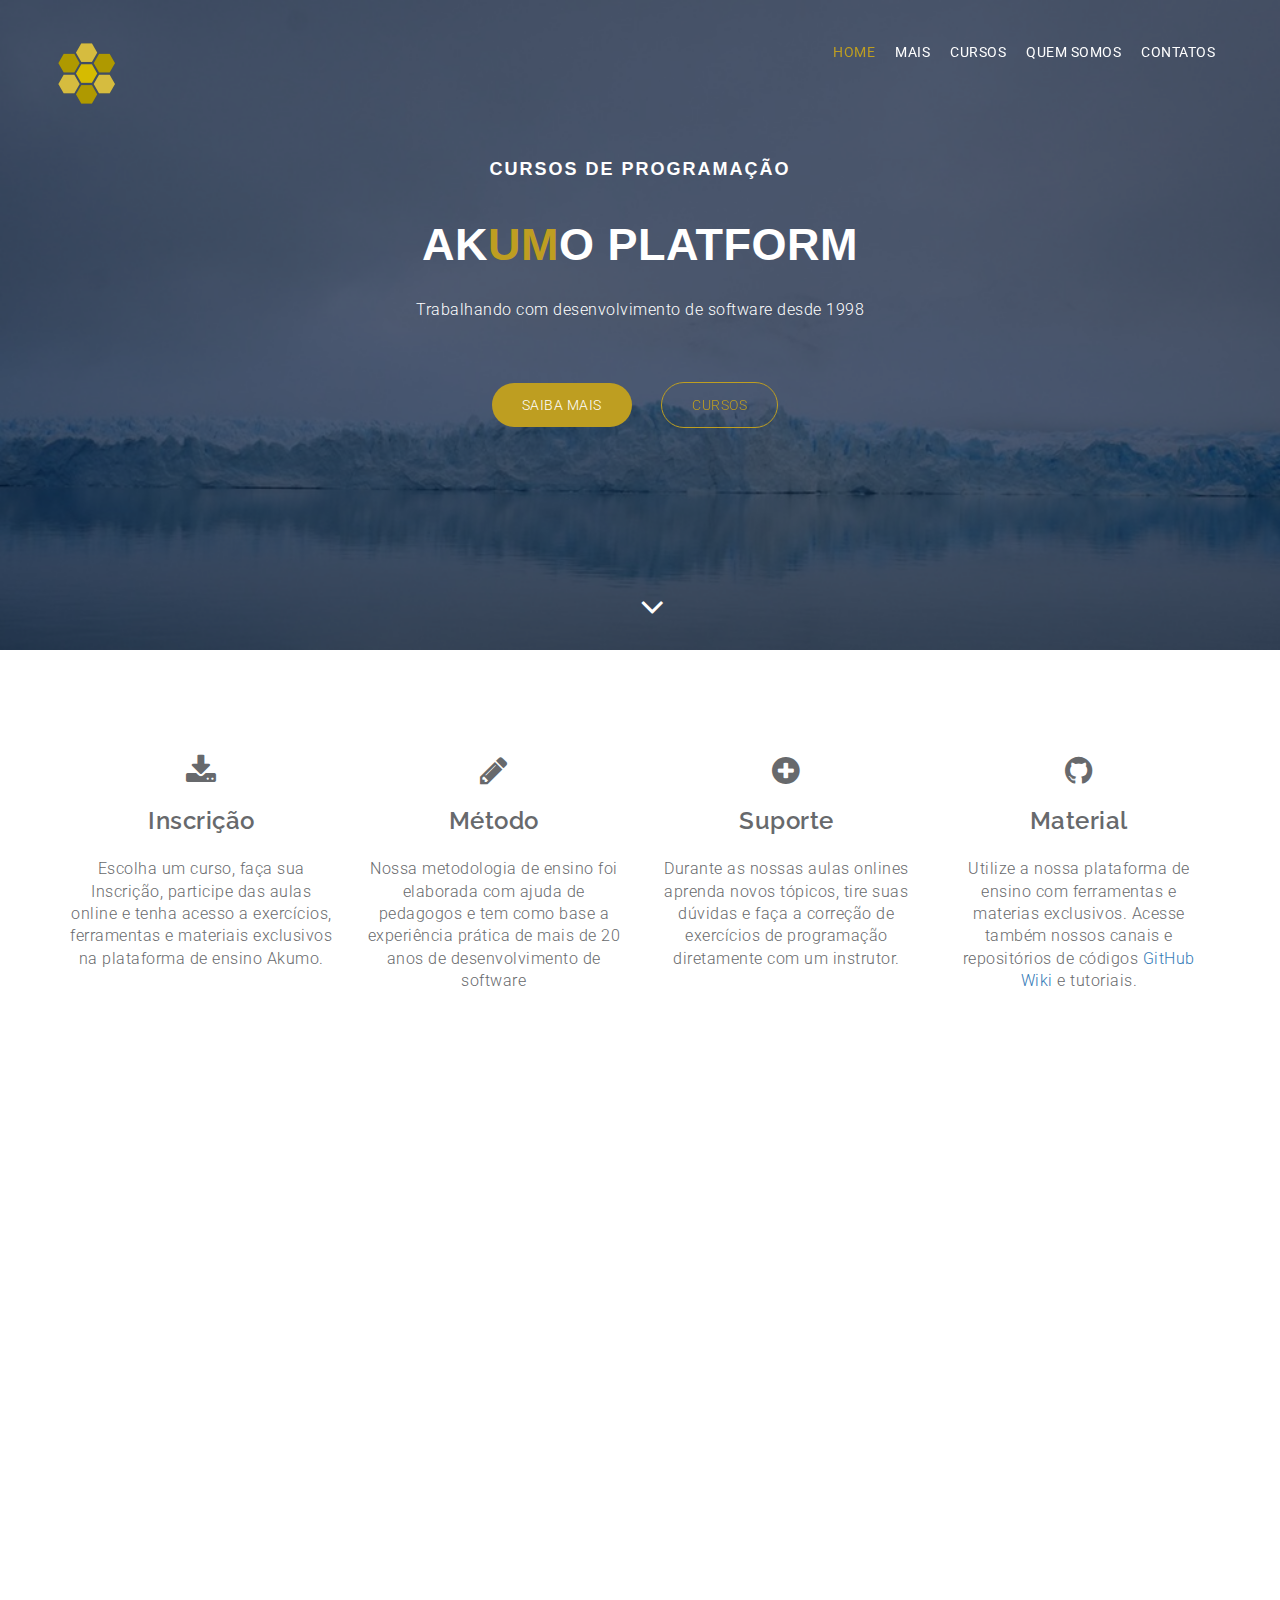
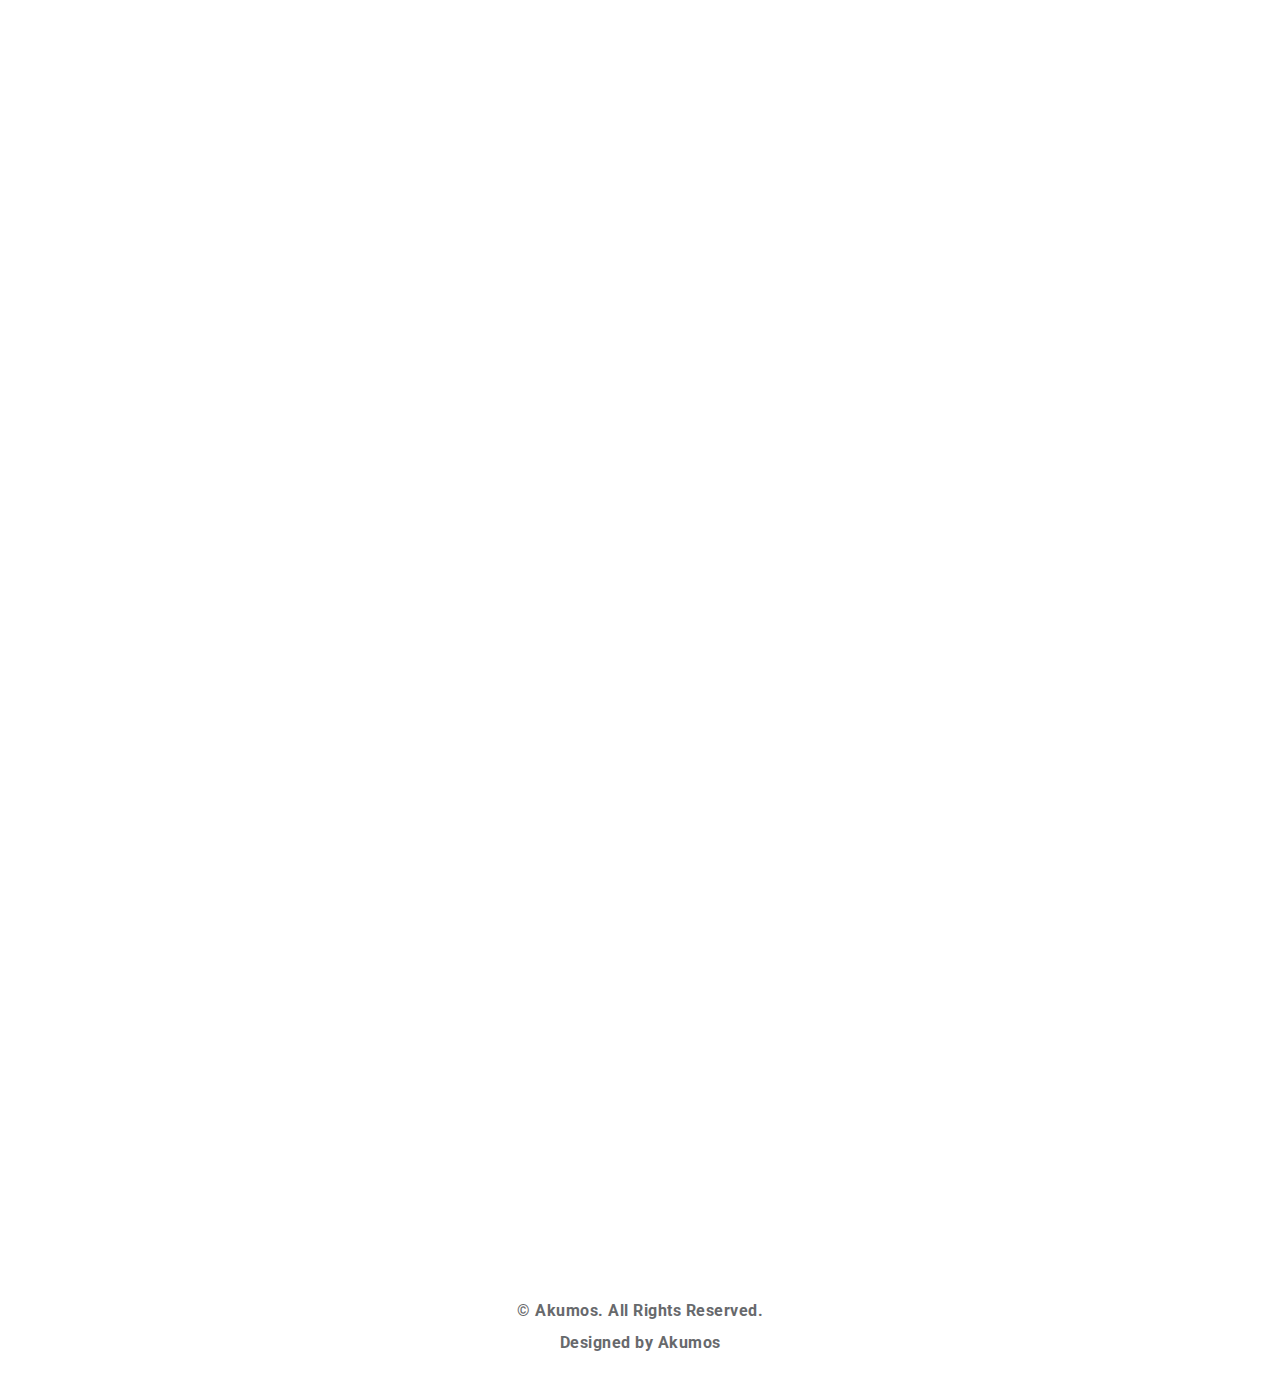
<file: oldindex.html>
<!DOCTYPE html>
<html lang="en">

<head>
  <meta charset="utf-8">
  <meta name="viewport" content="width=device-width, initial-scale=1">
  <title>Akumo</title>
  <meta name="description" content="Akumo Plataform easy cross-platform scripting">
  <meta name="keywords"
    content="free cross-platform scripting, cross-platform scripting, cross-platform, java, javascript">

  <link rel="stylesheet" type="text/css"
    href="https://fonts.googleapis.com/css?family=Roboto:400,300|Raleway:300,400,900,700italic,700,300,600">
  <link rel="stylesheet" type="text/css" href="css/jquery.bxslider.css">
  <link rel="stylesheet" type="text/css" href="css/font-awesome.min.css">
  <link rel="stylesheet" type="text/css" href="css/bootstrap.min.css">
  <link rel="stylesheet" type="text/css" href="css/animate.css">
  <link rel="stylesheet" type="text/css" href="css/style.css">
</head>

<body>

  <div class="loader"></div>
  <div id="myDiv">
    <!--HEADER-->
    <div class="header">
      <div class="bg-color">
        <header id="main-header">
          <nav class="navbar navbar-default navbar-fixed-top">
            <div class="container">
              <div class="navbar-header">
                <button type="button" class="navbar-toggle" data-toggle="collapse" data-target="#myNavbar">
                  <span class="icon-bar"></span>
                  <span class="icon-bar"></span>
                  <span class="icon-bar"></span>
                </button>
                <a class="navbar-brand" href="#">
                  <img src="img/flor.png">
                </a>
              </div>
              <div class="collapse navbar-collapse" id="myNavbar">
                <ul class="nav navbar-nav navbar-right">
                  <li class="active"><a href="#main-header">Home</a></li>
                  <li class=""><a href="#mais">Mais</a></li>
                  <li class=""><a href="#cursos">Cursos</a></li>
                  <li class=""><a href="#quemsomos">Quem somos</a></li-->
                  <li class=""><a href="#contact">Contatos</a></li>
                </ul>
              </div>
            </div>
          </nav>
        </header>
        <div class="wrapper">
          <div class="container">
            <div class="row">
              <div class="banner-info text-center wow fadeIn delay-05s">
                <h1 class="bnr-title">cursos de programação</h1>
                <h2 class="bnr-sub-title">Ak<span class="logo-dec">um</span>o Platform</h2>
                <p class="bnr-para">Trabalhando com desenvolvimento de software desde 1998
                <div class="brn-btn">
                  <a href="#mais" class="btn btn-download">Saiba mais</a>
                  <a href="#cursos" class="btn btn-more">Cursos</a>
                </div>
                <div class="overlay-detail">
                  <a href="#feature"><i class="fa fa-angle-down"></i></a>
                </div>
              </div>
            </div>
          </div>
        </div>
      </div>
    </div>
    <!--/ HEADER-->
    <!---->
    <section id="mais" class="section-padding wow fadeIn delay-05s">
      <div class="container">
        <br><br>
        <div class="row">
          <div class="col-md-3 col-sm-6 col-xs-12">
            <div class="wrap-item text-center">
              <div class="item-img">
                <i class="fa fa-download fa-fw pull-center fa-2x"></i>
              </div>
              <h3 class="pad-bt15">Inscrição</h3>
              <p>Escolha um curso, faça sua Inscrição, participe das aulas online
                e tenha acesso a exercícios, ferramentas e materiais exclusivos na plataforma de ensino Akumo.
              </p>
            </div>
          </div>
          <div class="col-md-3 col-sm-6 col-xs-12">
            <div class="wrap-item text-center">
              <div class="item-img">
                <i class="fa fa-pencil fa-fw pull-center fa-2x"></i>
              </div>
              <h3 class="pad-bt15">Método</h3>
              <p>Nossa metodologia de ensino foi elaborada com ajuda de pedagogos e tem como base a experiência prática de mais de 20 anos de desenvolvimento de software 
              </p>
            </div>
          </div>
          <div class="col-md-3 col-sm-6 col-xs-12">
            <div class="wrap-item text-center">
              <div class="item-img">
                <i class="fa fa-plus-circle fa-fw pull-center fa-2x"></i>
              </div>
              <h3 class="pad-bt15">Suporte</h3>
              <p>
                Durante as nossas aulas onlines aprenda novos tópicos, tire suas
                dúvidas e faça a correção de exercícios de programação diretamente com um instrutor.
              </p>
            </div>
          </div>
          <div class="col-md-3 col-sm-6 col-xs-12">
            <div class="wrap-item text-center">
              <div class="item-img">
                <i class="fa fa-github fa-fw pull-center fa-2x"></i>
              </div>
              <h3 class="pad-bt15">Material</h3>
              <p>Utilize a nossa plataforma de ensino com ferramentas
                e materias exclusivos. Acesse também nossos canais e repositórios de códigos <a href="https://github.com/akumoplatform/akumo/wiki">GitHub Wiki</a> e tutoriais.</p>
            </div>
          </div>
        </div>
      </div>
    </section>
    
    <!--/ cursos-->
    <!---->
    <section id="cursos" class="section-padding wow fadeIn delay-05s">
      <div class="container">
        <div class="col-md-12 text-center">
          <h2 class="service-title-color pad-bt15">Próximos cursos</h2>
          <hr>
        </div>
        <div class="row">
          <div class="col-md-3 col-sm-6 col-xs-12">
            <div class="wrap-item text-center">
              <div class="item-img">
                <i class="fa fa-fw pull-center fa-5x">
                  <img src="img/ser01.png"/>
                </i>
              </div>
              <h3 class="pad-bt15">Programação</h3>
              <p>Curso para quem quer começar a programar, foco em exercícios práticos e com 
                acompanhamento em todas as etapas de aprendizagem.
                <div class="curso-detail">
                  <p class="downloadgrade"><b>download grade</b></p>
                  <p><b>início:</b>  23/02/21</p>
                  <p><b>aulas:</b>   ás quinta-feiras</p>
                  <p><b>horário:</b> 20pm as 22pm</p>
                  <p><b>duração:</b> 20 aulas</p>
                  <p>
                    <!-- INICIO DO BOTAO PAGSEGURO --><a href="https://pag.ae/7WM_mKE4r/button" target="_blank" title="Pagar com PagSeguro"><img src="img/95x45-pagar-azul.gif" alt="Pague com PagSeguro - é rápido, grátis e seguro!" /></a><!-- FIM DO BOTAO PAGSEGURO -->
                  </p>
                </div>
              </p>
            </div>
          </div>
          <div class="col-md-3 col-sm-6 col-xs-12">
            <div class="wrap-item text-center">
              <div class="item-img">
                <i class="fa fa-fw pull-center fa-5x">
                  <img src="img/java.png"/>
                </i>
              </div>
              <h3 class="pad-bt15">Java</h3>
              <p>Curso para quem já tem alguma experiência em programação, neste curso
                 nosso foco é aprender a fundo os conceitos da plataforma Java.
                 <div class="curso-detail">
                  <p class="downloadgrade"><b>download grade</b></p>
                  <p><b>início:</b>  23/02/21</p>
                  <p><b>aulas:</b>   ás quinta-feiras</p>
                  <p><b>horário:</b> 20pm as 22pm</p>
                  <p><b>duração:</b> 20 aulas</p>
                  <p>
                    <!-- INICIO DO BOTAO PAGSEGURO --><a href="https://pag.ae/7WM_mKE4r/button" target="_blank" title="Pagar com PagSeguro"><img src="img/95x45-pagar-azul.gif" alt="Pague com PagSeguro - é rápido, grátis e seguro!" /></a><!-- FIM DO BOTAO PAGSEGURO -->
                  </p>
                </div>
              </p>
            </div>
          </div>
          <div class="col-md-3 col-sm-6 col-xs-12">
            <div class="wrap-item text-center">
              <div class="item-img">
                <i class="fa fa-fw pull-center fa-5x">
                  <img src="img/java.png"/>
                </i>
              </div>
              <h3 class="pad-bt15">Java8-15</h3>
              <p>
                Curso de atualização no qual abordaremos novos paradigmas e novas features da plataforma java, partindo 
                da versão oito (8) até a quinze (15). 
                <div class="curso-detail">
                  <p class="downloadgrade"><b>download grade</b></p>
                  <p><b>início:</b>  23/02/21</p>
                  <p><b>aulas:</b>   ás quinta-feiras</p>
                  <p><b>horário:</b> 20pm as 22pm</p>
                  <p><b>duração:</b> 20 aulas</p>
                  <p>
                    <!-- INICIO DO BOTAO PAGSEGURO --><a href="https://pag.ae/7WM_mKE4r/button" target="_blank" title="Pagar com PagSeguro"><img src="img/95x45-pagar-azul.gif" alt="Pague com PagSeguro - é rápido, grátis e seguro!" /></a><!-- FIM DO BOTAO PAGSEGURO -->
                  </p>
                </div>
              </p>
            </div>
          </div>
          <div class="col-md-3 col-sm-6 col-xs-12">
            <div class="wrap-item text-center">
              <div class="item-img">
                <i class="fa fa-fw pull-center fa-5x">
                  <img src="img/spring.png"/>
                </i>
              </div>
              <h3 class="pad-bt15">Spring</h3>
              <p>Spring:
                 Durante o curso implementamos passo a passo uma aplicação
                web Native-Cloud utilizando Spring-cloud, Spring netflix e Java 15.
                <div class="curso-detail">
                  <p class="downloadgrade"><b>download grade</p>
                  <p><b>início:</b>  23/02/21</p>
                  <p><b>aulas:</b>   ás quinta-feiras</p>
                  <p><b>horário:</b> 20pm as 22pm</p>
                  <p><b>duração:</b> 20 aulas</p>
                  <p>
                    <!-- INICIO DO BOTAO PAGSEGURO --><a href="https://pag.ae/7WM_mKE4r/button" target="_blank" title="Pagar com PagSeguro"><img src="img/95x45-pagar-azul.gif" alt="Pague com PagSeguro - é rápido, grátis e seguro!" /></a><!-- FIM DO BOTAO PAGSEGURO -->
                  </p>
                </div>
              </p>
            </div>
          </div>
        </div>
      </div>
    </section>
    <!---->
    <!---->
    <section id="quemsomos" class="section-padding wow fadeIn delay-05s">
      <div class="container">
        <div class="row">
          <div class="col-md-12 text-center">
            <h2 class="service-title-color pad-bt15">Quem somos</h2>
            <hr>
          </div>
          <div class="col-md-3 col-sm-6 col-xs-12">
            <hr>
            <div class="wrap-item text-center">
              <div class="item-img">
                <img src="img/alisson.png">
              </div>
              <hr>
              <h3 class="pad-bt15">Alisson Pedrina</h3>
              <p>
                
Iniciei minha carreira dando aulas de IT em 1998 e tenho trabalhado com Java desde 2003. 
Desde então tenho trabalhado em grandes projetos para grandes players como: HP, Bosch, EIB (European Investment Bank), Governos de São Paulo, Santa Catarina e Mato Grosso do Sul.
Atualmente faço parte do time que implementa microservicos com java e spring para a T-Mobile na Holanda.
                <br><br>
              </p>
            </div>
          </div>
          <div class="col-md-3 col-sm-6 col-xs-12">
            <hr>
            <div class="wrap-item text-center">
              <div class="item-img">
                <img src="img/anselmo.png">
              </div>
              <hr>
              <h3 class="pad-bt15">Carla Mendonça</h3>
              <p>
                Working with of Information Technology since 2007.
                Currently working on code development for Infrastructure (DevOps). Using information security skills to
                develop a secure, self-scalable infrastructure.
              </p>
            </div>
          </div>
        </div>
      </div>
    </section>
    <!---->
    <!---->



    <section id="contact" class="section-padding wow fadeInUp delay-05s">
      <div class="container">
        <div class="row">
          <div class="col-md-12 text-center white">
            <h2 class="service-title pad-bt15">Contatos</h2>
            <p class="sub-title pad-bt15">
              Qualquer dúvida ou informações adicionais entre em contato com um dos nosso canais oficiais.
              
            </p>
          </div>
          <div class="col-md-6 col-sm-6 col-xs-12">
            <div class="loction-info white">
              <p><i class="fa fa-map-marker fa-fw pull-left fa-2x"></i>Noordwijk, Netherlands</p>
              <p><i class="fa fa-envelope-o fa-fw pull-left fa-2x"></i>akumoplatform@gmail.com</p>
            </div>
          </div>
          <div class="col-md-6 col-sm-6 col-xs-12">
            <div class="loction-info white">
              <p><i class="fa fa-linkedin fa-fw pull-left fa-2x"></i>
                <b><a
                    href="https://www.linkedin.com/in/akumo-platform-0b66751b3/">https://www.linkedin.com/in/akumo-platform-0b66751b3/</a></b>

              </p>
              <p><i class="fa fa-github fa-fw pull-left fa-2x"></i>
                <b><a href="https://github.com/akumoplatform">https://github.com/akumoplatform</a></b>

              </p>
            </div>
          </div>
        </div>
      </div>
    </section>
    <!---->
    <!---->
    <footer id="footer">
      <div class="container">
        <div class="row text-center">
          <p>&copy; Akumos. All Rights Reserved.</p>
          <div class="credits">
            Designed by <b>Akumos</b>
          </div>
        </div>
      </div>
    </footer>
    <!---->
  </div>
  <script src="js/jquery.min.js"></script>
  <script src="js/jquery.easing.min.js"></script>
  <script src="js/bootstrap.min.js"></script>
  <script src="js/wow.js"></script>
  <script src="js/jquery.bxslider.min.js"></script>
  <script src="js/custom.js"></script>

</body>

</html>
</file>
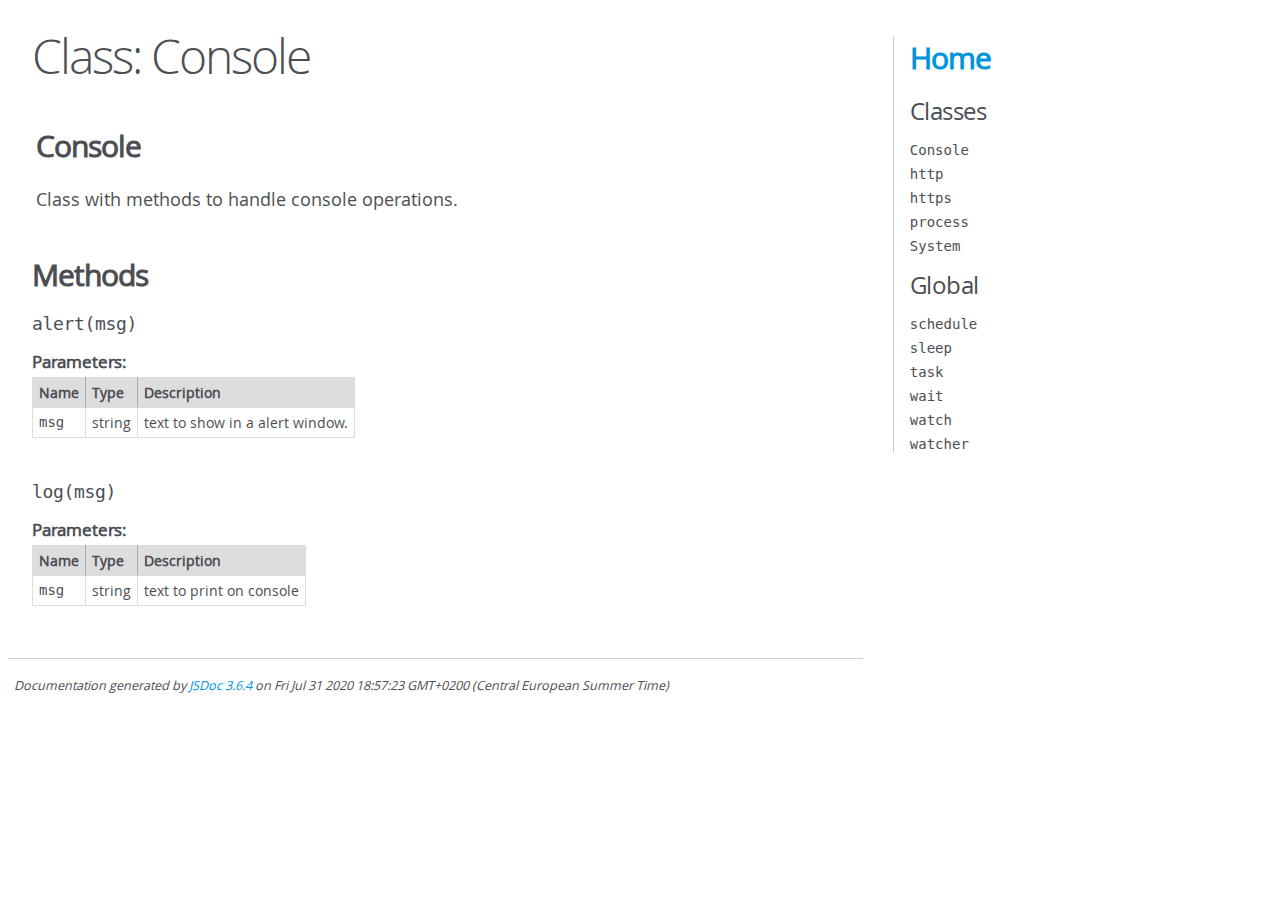
<file: documentation/Console.html>
<!DOCTYPE html>
<html lang="en">
<head>
    <meta charset="utf-8">
    <title>JSDoc: Class: Console</title>

    <script src="scripts/prettify/prettify.js"> </script>
    <script src="scripts/prettify/lang-css.js"> </script>
    <!--[if lt IE 9]>
      <script src="//html5shiv.googlecode.com/svn/trunk/html5.js"></script>
    <![endif]-->
    <link type="text/css" rel="stylesheet" href="styles/prettify-tomorrow.css">
    <link type="text/css" rel="stylesheet" href="styles/jsdoc-default.css">
</head>

<body>

<div id="main">

    <h1 class="page-title">Class: Console</h1>

    




<section>

<header>
    
        <h2><span class="attribs"><span class="type-signature"></span></span>Console</h2>
        
            <div class="class-description">Class with methods to handle console operations.</div>
        
    
</header>

<article>
    <div class="container-overview">
    
        















<dl class="details">

    

    

    

    

    

    

    

    

    

    

    

    

    

    

    

    
</dl>




















    
    </div>

    

    

    

    

    

    

    

    
        <h3 class="subsection-title">Methods</h3>

        
            

    

    
    <h4 class="name" id="alert"><span class="type-signature"></span>alert<span class="signature">(msg)</span><span class="type-signature"></span></h4>
    

    











    <h5>Parameters:</h5>
    

<table class="params">
    <thead>
    <tr>
        
        <th>Name</th>
        

        <th>Type</th>

        

        

        <th class="last">Description</th>
    </tr>
    </thead>

    <tbody>
    

        <tr>
            
                <td class="name"><code>msg</code></td>
            

            <td class="type">
            
                
<span class="param-type">string</span>


            
            </td>

            

            

            <td class="description last">text to show in a alert window.</td>
        </tr>

    
    </tbody>
</table>






<dl class="details">

    

    

    

    

    

    

    

    

    

    

    

    

    

    

    

    
</dl>




















        
            

    

    
    <h4 class="name" id="log"><span class="type-signature"></span>log<span class="signature">(msg)</span><span class="type-signature"></span></h4>
    

    











    <h5>Parameters:</h5>
    

<table class="params">
    <thead>
    <tr>
        
        <th>Name</th>
        

        <th>Type</th>

        

        

        <th class="last">Description</th>
    </tr>
    </thead>

    <tbody>
    

        <tr>
            
                <td class="name"><code>msg</code></td>
            

            <td class="type">
            
                
<span class="param-type">string</span>


            
            </td>

            

            

            <td class="description last">text to print on console</td>
        </tr>

    
    </tbody>
</table>






<dl class="details">

    

    

    

    

    

    

    

    

    

    

    

    

    

    

    

    
</dl>




















        
    

    

    
</article>

</section>




</div>

<nav>
    <h2><a href="index.html">Home</a></h2><h3>Classes</h3><ul><li><a href="Console.html">Console</a></li><li><a href="http.html">http</a></li><li><a href="https.html">https</a></li><li><a href="process.html">process</a></li><li><a href="System.html">System</a></li></ul><h3>Global</h3><ul><li><a href="global.html#schedule">schedule</a></li><li><a href="global.html#sleep">sleep</a></li><li><a href="global.html#task">task</a></li><li><a href="global.html#wait">wait</a></li><li><a href="global.html#watch">watch</a></li><li><a href="global.html#watcher">watcher</a></li></ul>
</nav>

<br class="clear">

<footer>
    Documentation generated by <a href="https://github.com/jsdoc/jsdoc">JSDoc 3.6.4</a> on Fri Jul 31 2020 18:57:23 GMT+0200 (Central European Summer Time)
</footer>

<script> prettyPrint(); </script>
<script src="scripts/linenumber.js"> </script>
</body>
</html>
</file>
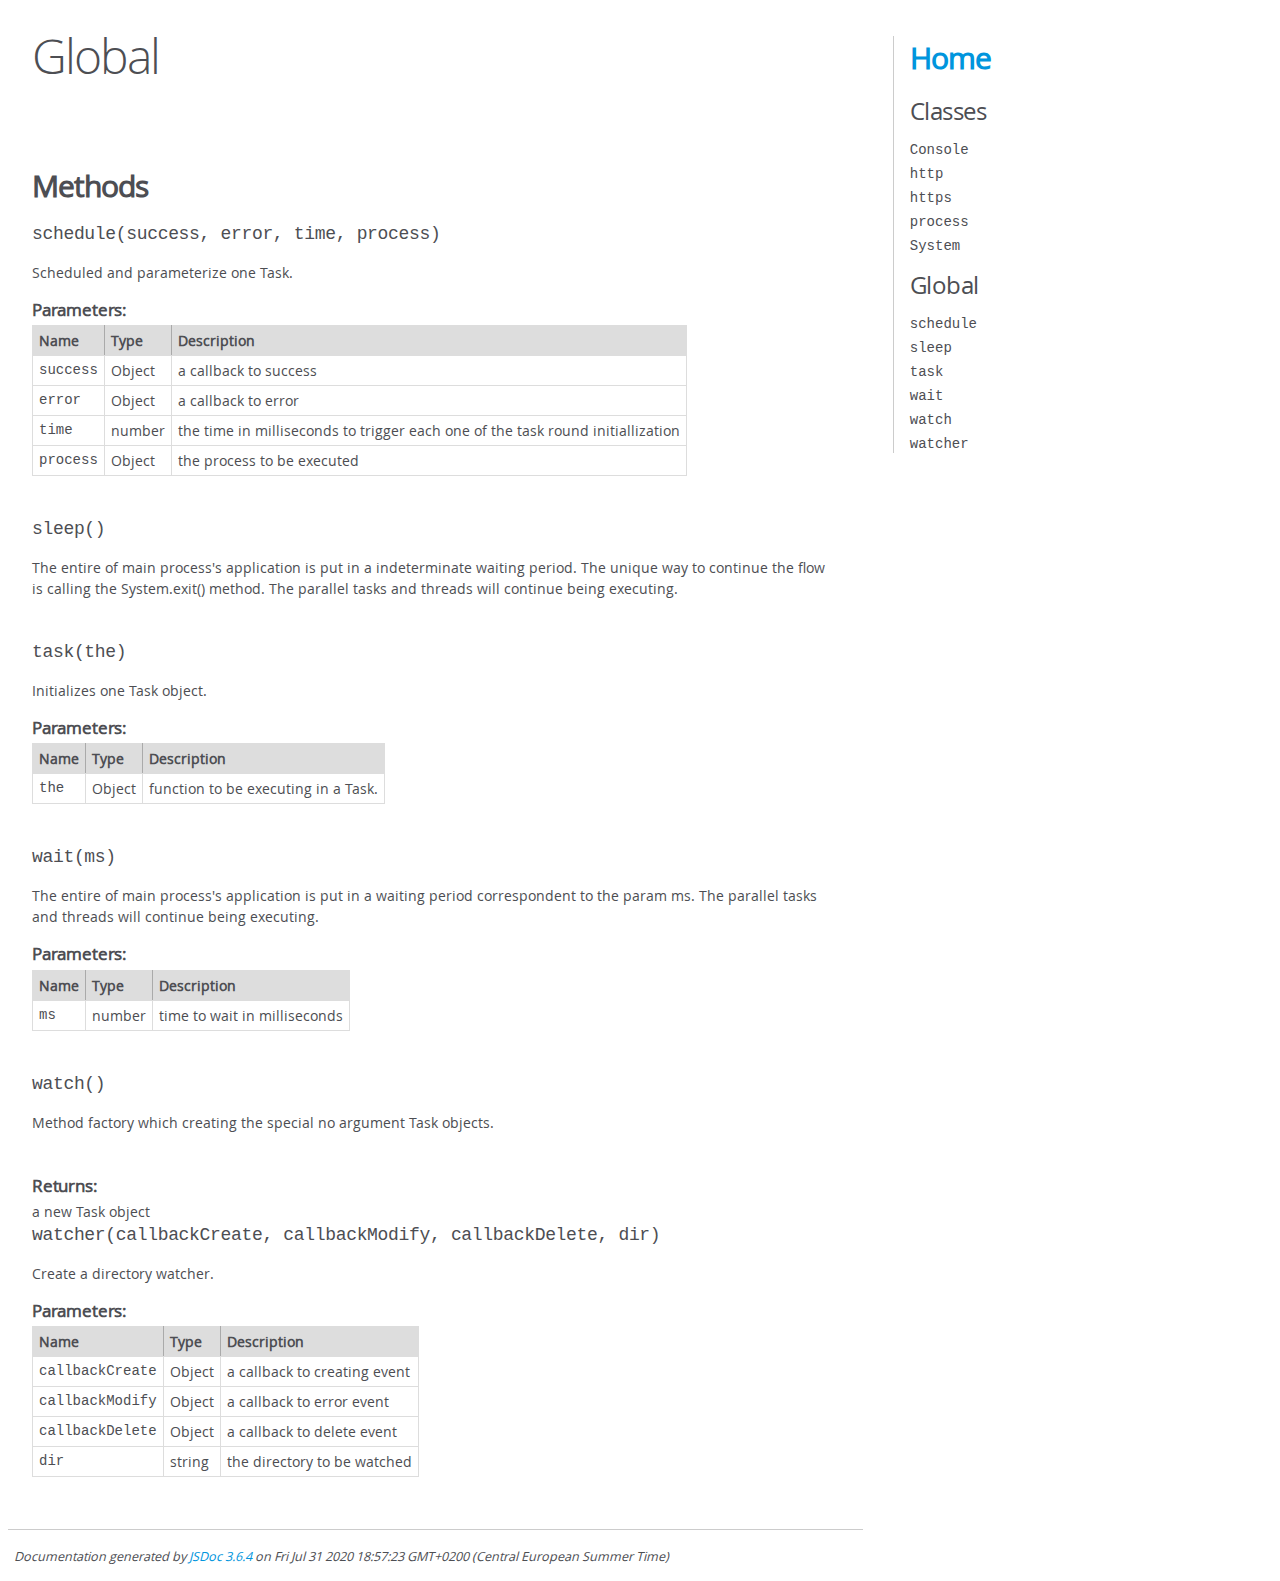
<file: documentation/global.html>
<!DOCTYPE html>
<html lang="en">
<head>
    <meta charset="utf-8">
    <title>JSDoc: Global</title>

    <script src="scripts/prettify/prettify.js"> </script>
    <script src="scripts/prettify/lang-css.js"> </script>
    <!--[if lt IE 9]>
      <script src="//html5shiv.googlecode.com/svn/trunk/html5.js"></script>
    <![endif]-->
    <link type="text/css" rel="stylesheet" href="styles/prettify-tomorrow.css">
    <link type="text/css" rel="stylesheet" href="styles/jsdoc-default.css">
</head>

<body>

<div id="main">

    <h1 class="page-title">Global</h1>

    




<section>

<header>
    
        <h2></h2>
        
    
</header>

<article>
    <div class="container-overview">
    
        

        


<dl class="details">

    

    

    

    

    

    

    

    

    

    

    

    

    

    

    

    
</dl>


        
    
    </div>

    

    

    

    

    

    

    

    
        <h3 class="subsection-title">Methods</h3>

        
            

    

    
    <h4 class="name" id="schedule"><span class="type-signature"></span>schedule<span class="signature">(success, error, time, process)</span><span class="type-signature"></span></h4>
    

    



<div class="description">
    Scheduled and parameterize one Task.
</div>









    <h5>Parameters:</h5>
    

<table class="params">
    <thead>
    <tr>
        
        <th>Name</th>
        

        <th>Type</th>

        

        

        <th class="last">Description</th>
    </tr>
    </thead>

    <tbody>
    

        <tr>
            
                <td class="name"><code>success</code></td>
            

            <td class="type">
            
                
<span class="param-type">Object</span>


            
            </td>

            

            

            <td class="description last">a callback to success</td>
        </tr>

    

        <tr>
            
                <td class="name"><code>error</code></td>
            

            <td class="type">
            
                
<span class="param-type">Object</span>


            
            </td>

            

            

            <td class="description last">a callback to error</td>
        </tr>

    

        <tr>
            
                <td class="name"><code>time</code></td>
            

            <td class="type">
            
                
<span class="param-type">number</span>


            
            </td>

            

            

            <td class="description last">the time in milliseconds to trigger each one of the task round initiallization</td>
        </tr>

    

        <tr>
            
                <td class="name"><code>process</code></td>
            

            <td class="type">
            
                
<span class="param-type">Object</span>


            
            </td>

            

            

            <td class="description last">the process to be executed</td>
        </tr>

    
    </tbody>
</table>






<dl class="details">

    

    

    

    

    

    

    

    

    

    

    

    

    

    

    

    
</dl>




















        
            

    

    
    <h4 class="name" id="sleep"><span class="type-signature"></span>sleep<span class="signature">()</span><span class="type-signature"></span></h4>
    

    



<div class="description">
    The entire of main process's application
is put in a indeterminate waiting period.
The unique way to continue the flow is 
calling the System.exit() method.

The parallel tasks and threads will continue being
executing.
</div>













<dl class="details">

    

    

    

    

    

    

    

    

    

    

    

    

    

    

    

    
</dl>




















        
            

    

    
    <h4 class="name" id="task"><span class="type-signature"></span>task<span class="signature">(the)</span><span class="type-signature"></span></h4>
    

    



<div class="description">
    Initializes one Task object.
</div>









    <h5>Parameters:</h5>
    

<table class="params">
    <thead>
    <tr>
        
        <th>Name</th>
        

        <th>Type</th>

        

        

        <th class="last">Description</th>
    </tr>
    </thead>

    <tbody>
    

        <tr>
            
                <td class="name"><code>the</code></td>
            

            <td class="type">
            
                
<span class="param-type">Object</span>


            
            </td>

            

            

            <td class="description last">function to be executing in a Task.</td>
        </tr>

    
    </tbody>
</table>






<dl class="details">

    

    

    

    

    

    

    

    

    

    

    

    

    

    

    

    
</dl>




















        
            

    

    
    <h4 class="name" id="wait"><span class="type-signature"></span>wait<span class="signature">(ms)</span><span class="type-signature"></span></h4>
    

    



<div class="description">
    The entire of main process's application
is put in a waiting period correspondent 
to the param ms.

The parallel tasks and threads will continue being
executing.
</div>









    <h5>Parameters:</h5>
    

<table class="params">
    <thead>
    <tr>
        
        <th>Name</th>
        

        <th>Type</th>

        

        

        <th class="last">Description</th>
    </tr>
    </thead>

    <tbody>
    

        <tr>
            
                <td class="name"><code>ms</code></td>
            

            <td class="type">
            
                
<span class="param-type">number</span>


            
            </td>

            

            

            <td class="description last">time to wait in milliseconds</td>
        </tr>

    
    </tbody>
</table>






<dl class="details">

    

    

    

    

    

    

    

    

    

    

    

    

    

    

    

    
</dl>




















        
            

    

    
    <h4 class="name" id="watch"><span class="type-signature"></span>watch<span class="signature">()</span><span class="type-signature"></span></h4>
    

    



<div class="description">
    Method factory which creating the special no argument Task objects.
</div>













<dl class="details">

    

    

    

    

    

    

    

    

    

    

    

    

    

    

    

    
</dl>















<h5>Returns:</h5>

        
<div class="param-desc">
    a new Task object
</div>



    





        
            

    

    
    <h4 class="name" id="watcher"><span class="type-signature"></span>watcher<span class="signature">(callbackCreate, callbackModify, callbackDelete, dir)</span><span class="type-signature"></span></h4>
    

    



<div class="description">
    Create a directory watcher.
</div>









    <h5>Parameters:</h5>
    

<table class="params">
    <thead>
    <tr>
        
        <th>Name</th>
        

        <th>Type</th>

        

        

        <th class="last">Description</th>
    </tr>
    </thead>

    <tbody>
    

        <tr>
            
                <td class="name"><code>callbackCreate</code></td>
            

            <td class="type">
            
                
<span class="param-type">Object</span>


            
            </td>

            

            

            <td class="description last">a callback to creating event</td>
        </tr>

    

        <tr>
            
                <td class="name"><code>callbackModify</code></td>
            

            <td class="type">
            
                
<span class="param-type">Object</span>


            
            </td>

            

            

            <td class="description last">a callback to error event</td>
        </tr>

    

        <tr>
            
                <td class="name"><code>callbackDelete</code></td>
            

            <td class="type">
            
                
<span class="param-type">Object</span>


            
            </td>

            

            

            <td class="description last">a callback to delete event</td>
        </tr>

    

        <tr>
            
                <td class="name"><code>dir</code></td>
            

            <td class="type">
            
                
<span class="param-type">string</span>


            
            </td>

            

            

            <td class="description last">the directory to be watched</td>
        </tr>

    
    </tbody>
</table>






<dl class="details">

    

    

    

    

    

    

    

    

    

    

    

    

    

    

    

    
</dl>




















        
    

    

    
</article>

</section>




</div>

<nav>
    <h2><a href="index.html">Home</a></h2><h3>Classes</h3><ul><li><a href="Console.html">Console</a></li><li><a href="http.html">http</a></li><li><a href="https.html">https</a></li><li><a href="process.html">process</a></li><li><a href="System.html">System</a></li></ul><h3>Global</h3><ul><li><a href="global.html#schedule">schedule</a></li><li><a href="global.html#sleep">sleep</a></li><li><a href="global.html#task">task</a></li><li><a href="global.html#wait">wait</a></li><li><a href="global.html#watch">watch</a></li><li><a href="global.html#watcher">watcher</a></li></ul>
</nav>

<br class="clear">

<footer>
    Documentation generated by <a href="https://github.com/jsdoc/jsdoc">JSDoc 3.6.4</a> on Fri Jul 31 2020 18:57:23 GMT+0200 (Central European Summer Time)
</footer>

<script> prettyPrint(); </script>
<script src="scripts/linenumber.js"> </script>
</body>
</html>
</file>
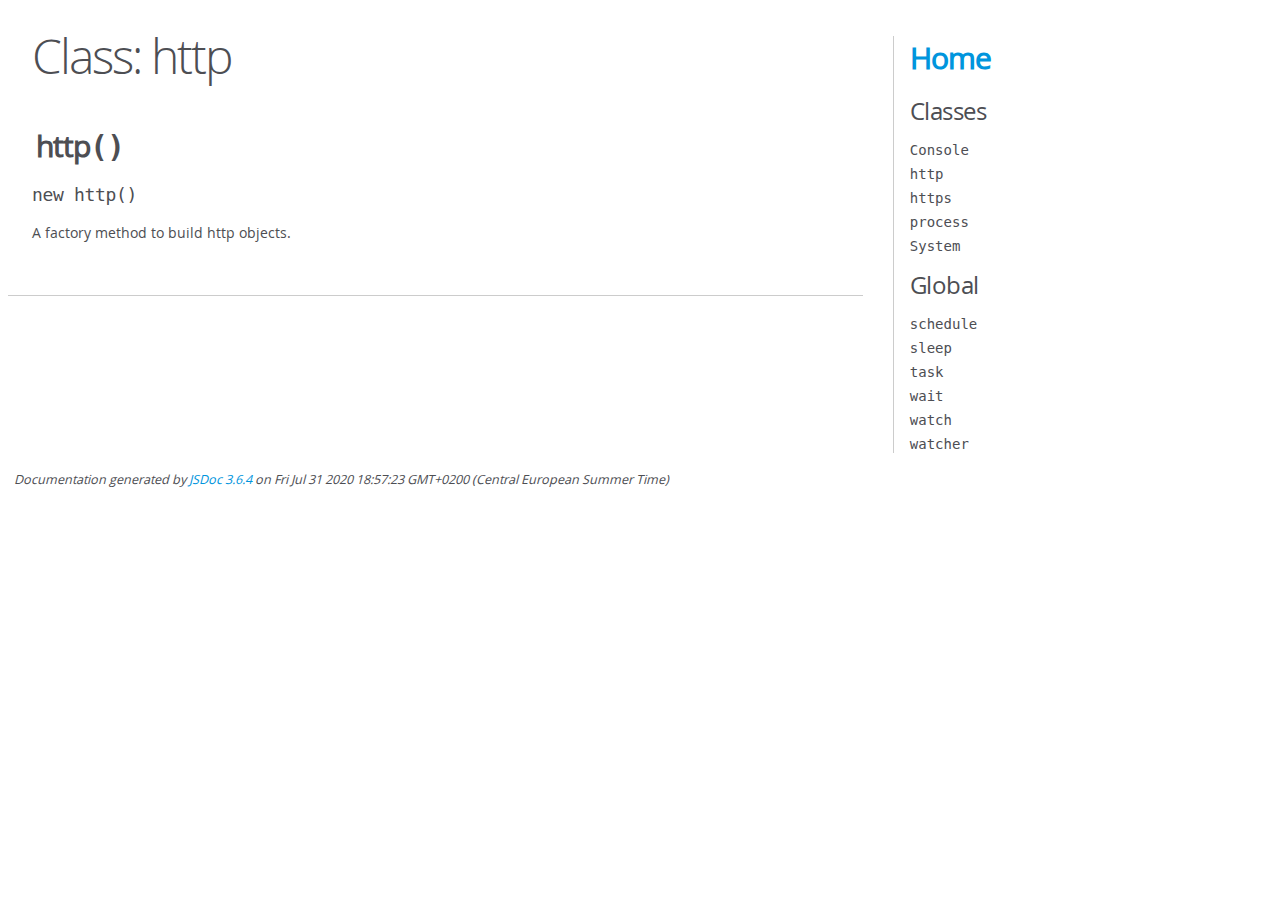
<file: documentation/http.html>
<!DOCTYPE html>
<html lang="en">
<head>
    <meta charset="utf-8">
    <title>JSDoc: Class: http</title>

    <script src="scripts/prettify/prettify.js"> </script>
    <script src="scripts/prettify/lang-css.js"> </script>
    <!--[if lt IE 9]>
      <script src="//html5shiv.googlecode.com/svn/trunk/html5.js"></script>
    <![endif]-->
    <link type="text/css" rel="stylesheet" href="styles/prettify-tomorrow.css">
    <link type="text/css" rel="stylesheet" href="styles/jsdoc-default.css">
</head>

<body>

<div id="main">

    <h1 class="page-title">Class: http</h1>

    




<section>

<header>
    
        <h2><span class="attribs"><span class="type-signature"></span></span>http<span class="signature">()</span><span class="type-signature"></span></h2>
        
    
</header>

<article>
    <div class="container-overview">
    
        

    

    
    <h4 class="name" id="http"><span class="type-signature"></span>new http<span class="signature">()</span><span class="type-signature"></span></h4>
    

    



<div class="description">
    A factory method to build http objects.
</div>













<dl class="details">

    

    

    

    

    

    

    

    

    

    

    

    

    

    

    

    
</dl>




















    
    </div>

    

    

    

    

    

    

    

    

    

    
</article>

</section>




</div>

<nav>
    <h2><a href="index.html">Home</a></h2><h3>Classes</h3><ul><li><a href="Console.html">Console</a></li><li><a href="http.html">http</a></li><li><a href="https.html">https</a></li><li><a href="process.html">process</a></li><li><a href="System.html">System</a></li></ul><h3>Global</h3><ul><li><a href="global.html#schedule">schedule</a></li><li><a href="global.html#sleep">sleep</a></li><li><a href="global.html#task">task</a></li><li><a href="global.html#wait">wait</a></li><li><a href="global.html#watch">watch</a></li><li><a href="global.html#watcher">watcher</a></li></ul>
</nav>

<br class="clear">

<footer>
    Documentation generated by <a href="https://github.com/jsdoc/jsdoc">JSDoc 3.6.4</a> on Fri Jul 31 2020 18:57:23 GMT+0200 (Central European Summer Time)
</footer>

<script> prettyPrint(); </script>
<script src="scripts/linenumber.js"> </script>
</body>
</html>
</file>
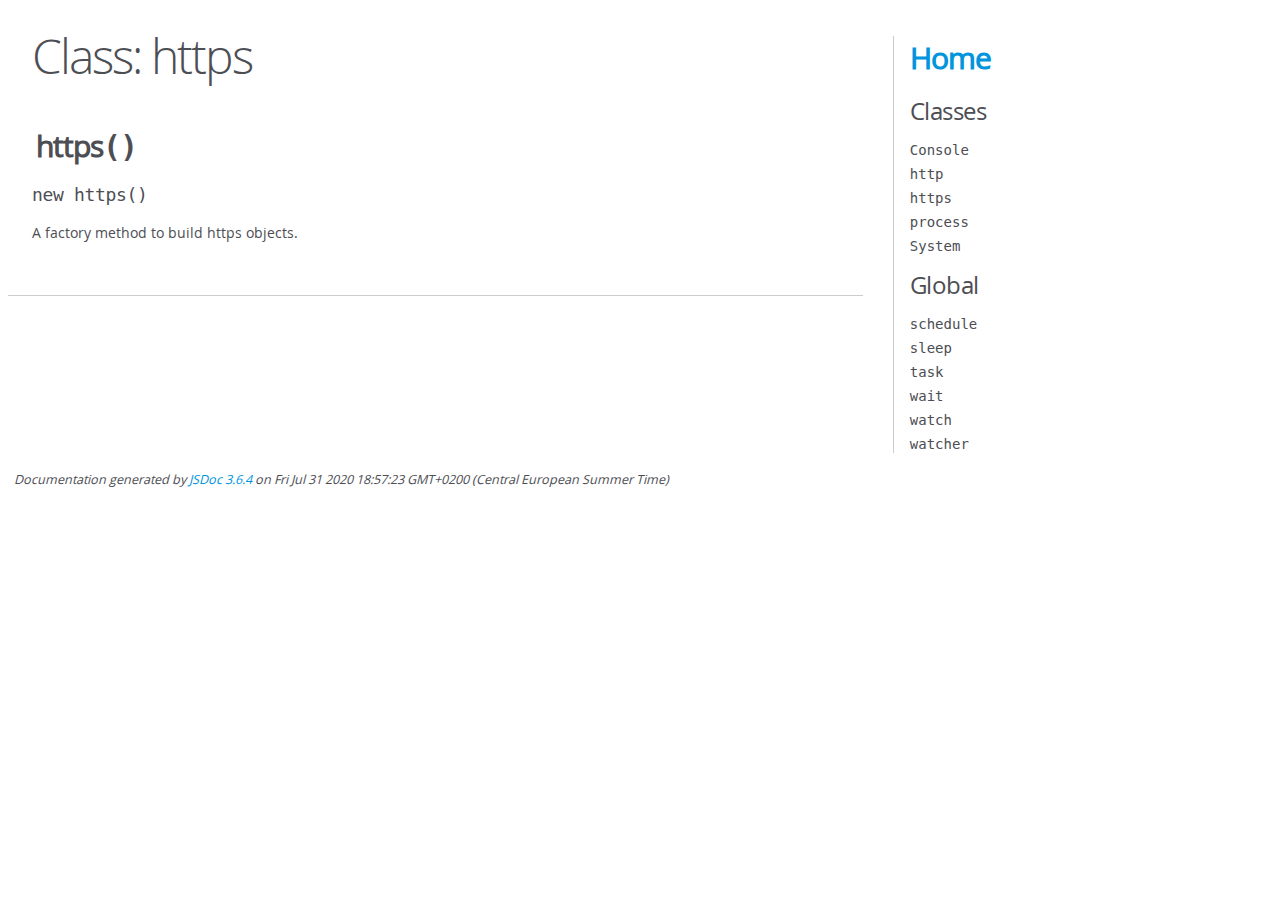
<file: documentation/https.html>
<!DOCTYPE html>
<html lang="en">
<head>
    <meta charset="utf-8">
    <title>JSDoc: Class: https</title>

    <script src="scripts/prettify/prettify.js"> </script>
    <script src="scripts/prettify/lang-css.js"> </script>
    <!--[if lt IE 9]>
      <script src="//html5shiv.googlecode.com/svn/trunk/html5.js"></script>
    <![endif]-->
    <link type="text/css" rel="stylesheet" href="styles/prettify-tomorrow.css">
    <link type="text/css" rel="stylesheet" href="styles/jsdoc-default.css">
</head>

<body>

<div id="main">

    <h1 class="page-title">Class: https</h1>

    




<section>

<header>
    
        <h2><span class="attribs"><span class="type-signature"></span></span>https<span class="signature">()</span><span class="type-signature"></span></h2>
        
    
</header>

<article>
    <div class="container-overview">
    
        

    

    
    <h4 class="name" id="https"><span class="type-signature"></span>new https<span class="signature">()</span><span class="type-signature"></span></h4>
    

    



<div class="description">
    A factory method to build https objects.
</div>













<dl class="details">

    

    

    

    

    

    

    

    

    

    

    

    

    

    

    

    
</dl>




















    
    </div>

    

    

    

    

    

    

    

    

    

    
</article>

</section>




</div>

<nav>
    <h2><a href="index.html">Home</a></h2><h3>Classes</h3><ul><li><a href="Console.html">Console</a></li><li><a href="http.html">http</a></li><li><a href="https.html">https</a></li><li><a href="process.html">process</a></li><li><a href="System.html">System</a></li></ul><h3>Global</h3><ul><li><a href="global.html#schedule">schedule</a></li><li><a href="global.html#sleep">sleep</a></li><li><a href="global.html#task">task</a></li><li><a href="global.html#wait">wait</a></li><li><a href="global.html#watch">watch</a></li><li><a href="global.html#watcher">watcher</a></li></ul>
</nav>

<br class="clear">

<footer>
    Documentation generated by <a href="https://github.com/jsdoc/jsdoc">JSDoc 3.6.4</a> on Fri Jul 31 2020 18:57:23 GMT+0200 (Central European Summer Time)
</footer>

<script> prettyPrint(); </script>
<script src="scripts/linenumber.js"> </script>
</body>
</html>
</file>
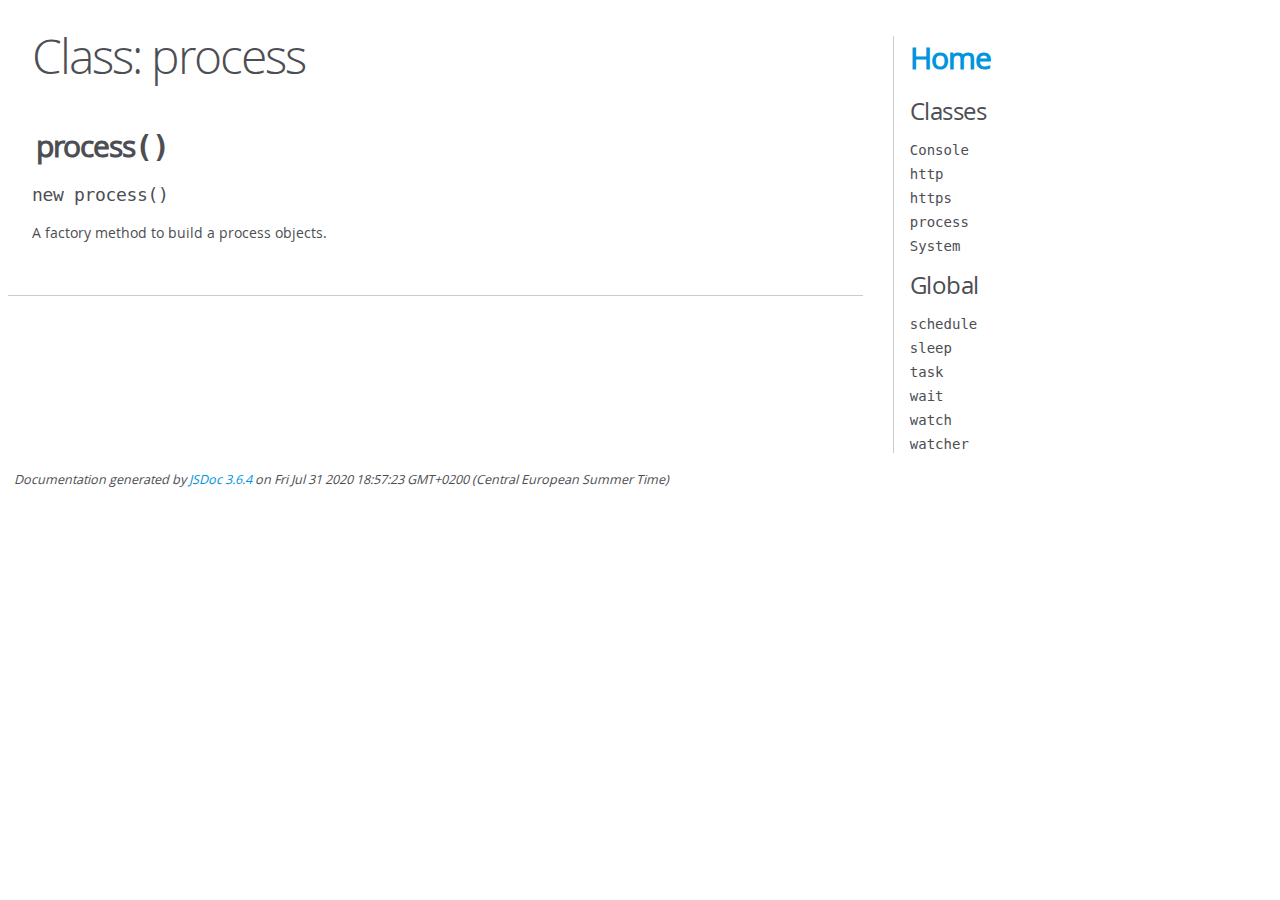
<file: documentation/process.html>
<!DOCTYPE html>
<html lang="en">
<head>
    <meta charset="utf-8">
    <title>JSDoc: Class: process</title>

    <script src="scripts/prettify/prettify.js"> </script>
    <script src="scripts/prettify/lang-css.js"> </script>
    <!--[if lt IE 9]>
      <script src="//html5shiv.googlecode.com/svn/trunk/html5.js"></script>
    <![endif]-->
    <link type="text/css" rel="stylesheet" href="styles/prettify-tomorrow.css">
    <link type="text/css" rel="stylesheet" href="styles/jsdoc-default.css">
</head>

<body>

<div id="main">

    <h1 class="page-title">Class: process</h1>

    




<section>

<header>
    
        <h2><span class="attribs"><span class="type-signature"></span></span>process<span class="signature">()</span><span class="type-signature"></span></h2>
        
    
</header>

<article>
    <div class="container-overview">
    
        

    

    
    <h4 class="name" id="process"><span class="type-signature"></span>new process<span class="signature">()</span><span class="type-signature"></span></h4>
    

    



<div class="description">
    A factory method to build a process objects.
</div>













<dl class="details">

    

    

    

    

    

    

    

    

    

    

    

    

    

    

    

    
</dl>




















    
    </div>

    

    

    

    

    

    

    

    

    

    
</article>

</section>




</div>

<nav>
    <h2><a href="index.html">Home</a></h2><h3>Classes</h3><ul><li><a href="Console.html">Console</a></li><li><a href="http.html">http</a></li><li><a href="https.html">https</a></li><li><a href="process.html">process</a></li><li><a href="System.html">System</a></li></ul><h3>Global</h3><ul><li><a href="global.html#schedule">schedule</a></li><li><a href="global.html#sleep">sleep</a></li><li><a href="global.html#task">task</a></li><li><a href="global.html#wait">wait</a></li><li><a href="global.html#watch">watch</a></li><li><a href="global.html#watcher">watcher</a></li></ul>
</nav>

<br class="clear">

<footer>
    Documentation generated by <a href="https://github.com/jsdoc/jsdoc">JSDoc 3.6.4</a> on Fri Jul 31 2020 18:57:23 GMT+0200 (Central European Summer Time)
</footer>

<script> prettyPrint(); </script>
<script src="scripts/linenumber.js"> </script>
</body>
</html>
</file>
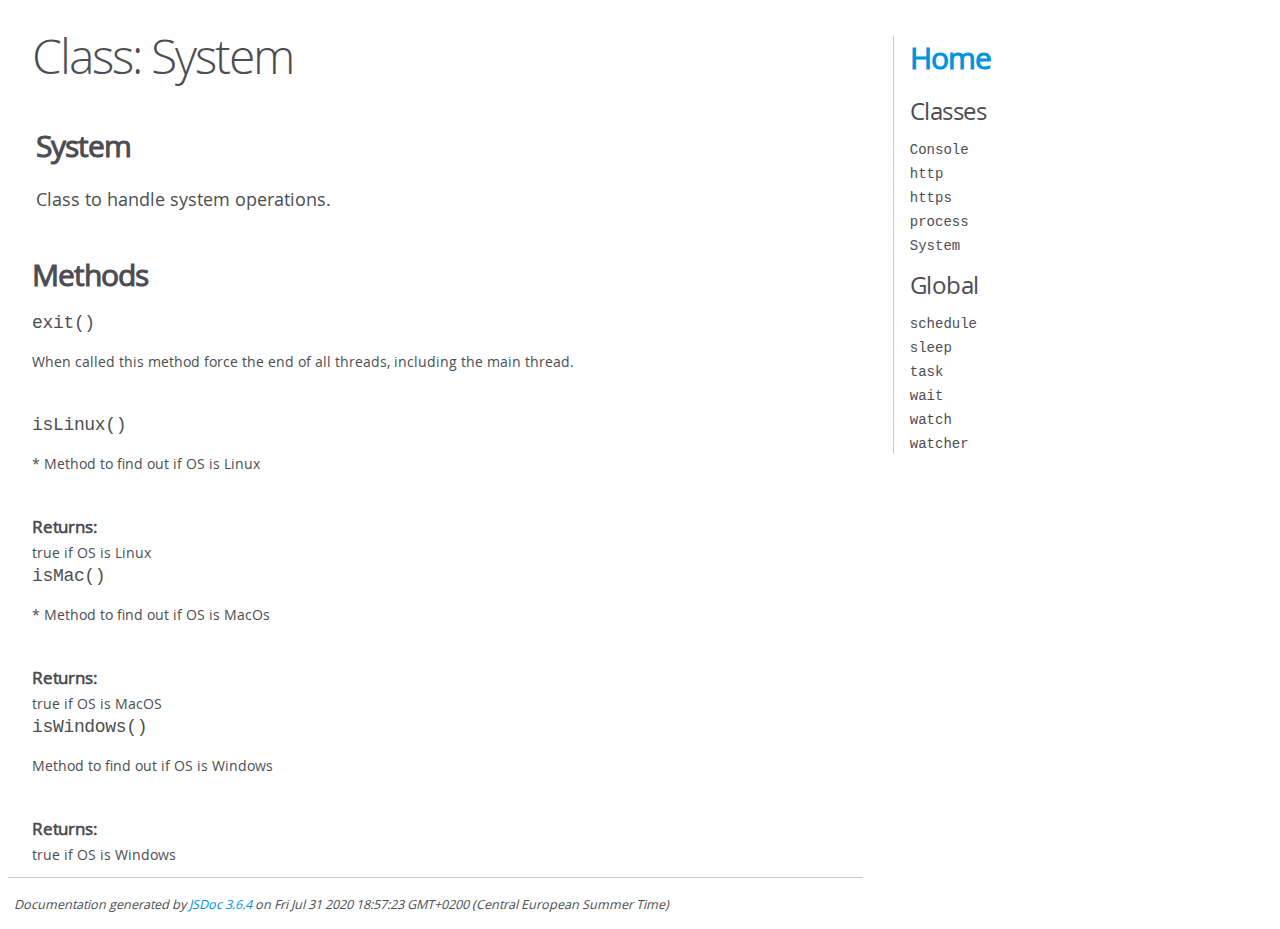
<file: documentation/System.html>
<!DOCTYPE html>
<html lang="en">
<head>
    <meta charset="utf-8">
    <title>JSDoc: Class: System</title>

    <script src="scripts/prettify/prettify.js"> </script>
    <script src="scripts/prettify/lang-css.js"> </script>
    <!--[if lt IE 9]>
      <script src="//html5shiv.googlecode.com/svn/trunk/html5.js"></script>
    <![endif]-->
    <link type="text/css" rel="stylesheet" href="styles/prettify-tomorrow.css">
    <link type="text/css" rel="stylesheet" href="styles/jsdoc-default.css">
</head>

<body>

<div id="main">

    <h1 class="page-title">Class: System</h1>

    




<section>

<header>
    
        <h2><span class="attribs"><span class="type-signature"></span></span>System</h2>
        
            <div class="class-description">Class to handle system operations.</div>
        
    
</header>

<article>
    <div class="container-overview">
    
        















<dl class="details">

    

    

    

    

    

    

    

    

    

    

    

    

    

    

    

    
</dl>




















    
    </div>

    

    

    

    

    

    

    

    
        <h3 class="subsection-title">Methods</h3>

        
            

    

    
    <h4 class="name" id="exit"><span class="type-signature"></span>exit<span class="signature">()</span><span class="type-signature"></span></h4>
    

    



<div class="description">
    When called this method force the end of all threads, including the main thread.
</div>













<dl class="details">

    

    

    

    

    

    

    

    

    

    

    

    

    

    

    

    
</dl>




















        
            

    

    
    <h4 class="name" id="isLinux"><span class="type-signature"></span>isLinux<span class="signature">()</span><span class="type-signature"></span></h4>
    

    



<div class="description">
    * Method to find out if OS is Linux
</div>













<dl class="details">

    

    

    

    

    

    

    

    

    

    

    

    

    

    

    

    
</dl>















<h5>Returns:</h5>

        
<div class="param-desc">
    true if OS is Linux
</div>



    





        
            

    

    
    <h4 class="name" id="isMac"><span class="type-signature"></span>isMac<span class="signature">()</span><span class="type-signature"></span></h4>
    

    



<div class="description">
    * Method to find out if OS is MacOs
</div>













<dl class="details">

    

    

    

    

    

    

    

    

    

    

    

    

    

    

    

    
</dl>















<h5>Returns:</h5>

        
<div class="param-desc">
    true if OS is MacOS
</div>



    





        
            

    

    
    <h4 class="name" id="isWindows"><span class="type-signature"></span>isWindows<span class="signature">()</span><span class="type-signature"></span></h4>
    

    



<div class="description">
    Method to find out if OS is Windows
</div>













<dl class="details">

    

    

    

    

    

    

    

    

    

    

    

    

    

    

    

    
</dl>















<h5>Returns:</h5>

        
<div class="param-desc">
    true if OS is Windows
</div>



    





        
    

    

    
</article>

</section>




</div>

<nav>
    <h2><a href="index.html">Home</a></h2><h3>Classes</h3><ul><li><a href="Console.html">Console</a></li><li><a href="http.html">http</a></li><li><a href="https.html">https</a></li><li><a href="process.html">process</a></li><li><a href="System.html">System</a></li></ul><h3>Global</h3><ul><li><a href="global.html#schedule">schedule</a></li><li><a href="global.html#sleep">sleep</a></li><li><a href="global.html#task">task</a></li><li><a href="global.html#wait">wait</a></li><li><a href="global.html#watch">watch</a></li><li><a href="global.html#watcher">watcher</a></li></ul>
</nav>

<br class="clear">

<footer>
    Documentation generated by <a href="https://github.com/jsdoc/jsdoc">JSDoc 3.6.4</a> on Fri Jul 31 2020 18:57:23 GMT+0200 (Central European Summer Time)
</footer>

<script> prettyPrint(); </script>
<script src="scripts/linenumber.js"> </script>
</body>
</html>
</file>
<file: documentation/styles/prettify-tomorrow.css>
/* Tomorrow Theme */
/* Original theme - https://github.com/chriskempson/tomorrow-theme */
/* Pretty printing styles. Used with prettify.js. */
/* SPAN elements with the classes below are added by prettyprint. */
/* plain text */
.pln {
  color: #4d4d4c; }

@media screen {
  /* string content */
  .str {
    color: #718c00; }

  /* a keyword */
  .kwd {
    color: #8959a8; }

  /* a comment */
  .com {
    color: #8e908c; }

  /* a type name */
  .typ {
    color: #4271ae; }

  /* a literal value */
  .lit {
    color: #f5871f; }

  /* punctuation */
  .pun {
    color: #4d4d4c; }

  /* lisp open bracket */
  .opn {
    color: #4d4d4c; }

  /* lisp close bracket */
  .clo {
    color: #4d4d4c; }

  /* a markup tag name */
  .tag {
    color: #c82829; }

  /* a markup attribute name */
  .atn {
    color: #f5871f; }

  /* a markup attribute value */
  .atv {
    color: #3e999f; }

  /* a declaration */
  .dec {
    color: #f5871f; }

  /* a variable name */
  .var {
    color: #c82829; }

  /* a function name */
  .fun {
    color: #4271ae; } }
/* Use higher contrast and text-weight for printable form. */
@media print, projection {
  .str {
    color: #060; }

  .kwd {
    color: #006;
    font-weight: bold; }

  .com {
    color: #600;
    font-style: italic; }

  .typ {
    color: #404;
    font-weight: bold; }

  .lit {
    color: #044; }

  .pun, .opn, .clo {
    color: #440; }

  .tag {
    color: #006;
    font-weight: bold; }

  .atn {
    color: #404; }

  .atv {
    color: #060; } }
/* Style */
/*
pre.prettyprint {
  background: white;
  font-family: Consolas, Monaco, 'Andale Mono', monospace;
  font-size: 12px;
  line-height: 1.5;
  border: 1px solid #ccc;
  padding: 10px; }
*/

/* Specify class=linenums on a pre to get line numbering */
ol.linenums {
  margin-top: 0;
  margin-bottom: 0; }

/* IE indents via margin-left */
li.L0,
li.L1,
li.L2,
li.L3,
li.L4,
li.L5,
li.L6,
li.L7,
li.L8,
li.L9 {
  /* */ }

/* Alternate shading for lines */
li.L1,
li.L3,
li.L5,
li.L7,
li.L9 {
  /* */ }
</file>
<file: documentation/styles/jsdoc-default.css>
@font-face {
    font-family: 'Open Sans';
    font-weight: normal;
    font-style: normal;
    src: url('../fonts/OpenSans-Regular-webfont.eot');
    src:
        local('Open Sans'),
        local('OpenSans'),
        url('../fonts/OpenSans-Regular-webfont.eot?#iefix') format('embedded-opentype'),
        url('../fonts/OpenSans-Regular-webfont.woff') format('woff'),
        url('../fonts/OpenSans-Regular-webfont.svg#open_sansregular') format('svg');
}

@font-face {
    font-family: 'Open Sans Light';
    font-weight: normal;
    font-style: normal;
    src: url('../fonts/OpenSans-Light-webfont.eot');
    src:
        local('Open Sans Light'),
        local('OpenSans Light'),
        url('../fonts/OpenSans-Light-webfont.eot?#iefix') format('embedded-opentype'),
        url('../fonts/OpenSans-Light-webfont.woff') format('woff'),
        url('../fonts/OpenSans-Light-webfont.svg#open_sanslight') format('svg');
}

html
{
    overflow: auto;
    background-color: #fff;
    font-size: 14px;
}

body
{
    font-family: 'Open Sans', sans-serif;
    line-height: 1.5;
    color: #4d4e53;
    background-color: white;
}

a, a:visited, a:active {
    color: #0095dd;
    text-decoration: none;
}

a:hover {
    text-decoration: underline;
}

header
{
    display: block;
    padding: 0px 4px;
}

tt, code, kbd, samp {
    font-family: Consolas, Monaco, 'Andale Mono', monospace;
}

.class-description {
    font-size: 130%;
    line-height: 140%;
    margin-bottom: 1em;
    margin-top: 1em;
}

.class-description:empty {
    margin: 0;
}

#main {
    float: left;
    width: 70%;
}

article dl {
    margin-bottom: 40px;
}

article img {
  max-width: 100%;
}

section
{
    display: block;
    background-color: #fff;
    padding: 12px 24px;
    border-bottom: 1px solid #ccc;
    margin-right: 30px;
}

.variation {
    display: none;
}

.signature-attributes {
    font-size: 60%;
    color: #aaa;
    font-style: italic;
    font-weight: lighter;
}

nav
{
    display: block;
    float: right;
    margin-top: 28px;
    width: 30%;
    box-sizing: border-box;
    border-left: 1px solid #ccc;
    padding-left: 16px;
}

nav ul {
    font-family: 'Lucida Grande', 'Lucida Sans Unicode', arial, sans-serif;
    font-size: 100%;
    line-height: 17px;
    padding: 0;
    margin: 0;
    list-style-type: none;
}

nav ul a, nav ul a:visited, nav ul a:active {
    font-family: Consolas, Monaco, 'Andale Mono', monospace;
    line-height: 18px;
    color: #4D4E53;
}

nav h3 {
    margin-top: 12px;
}

nav li {
    margin-top: 6px;
}

footer {
    display: block;
    padding: 6px;
    margin-top: 12px;
    font-style: italic;
    font-size: 90%;
}

h1, h2, h3, h4 {
    font-weight: 200;
    margin: 0;
}

h1
{
    font-family: 'Open Sans Light', sans-serif;
    font-size: 48px;
    letter-spacing: -2px;
    margin: 12px 24px 20px;
}

h2, h3.subsection-title
{
    font-size: 30px;
    font-weight: 700;
    letter-spacing: -1px;
    margin-bottom: 12px;
}

h3
{
    font-size: 24px;
    letter-spacing: -0.5px;
    margin-bottom: 12px;
}

h4
{
    font-size: 18px;
    letter-spacing: -0.33px;
    margin-bottom: 12px;
    color: #4d4e53;
}

h5, .container-overview .subsection-title
{
    font-size: 120%;
    font-weight: bold;
    letter-spacing: -0.01em;
    margin: 8px 0 3px 0;
}

h6
{
    font-size: 100%;
    letter-spacing: -0.01em;
    margin: 6px 0 3px 0;
    font-style: italic;
}

table
{
    border-spacing: 0;
    border: 0;
    border-collapse: collapse;
}

td, th
{
    border: 1px solid #ddd;
    margin: 0px;
    text-align: left;
    vertical-align: top;
    padding: 4px 6px;
    display: table-cell;
}

thead tr
{
    background-color: #ddd;
    font-weight: bold;
}

th { border-right: 1px solid #aaa; }
tr > th:last-child { border-right: 1px solid #ddd; }

.ancestors, .attribs { color: #999; }
.ancestors a, .attribs a
{
    color: #999 !important;
    text-decoration: none;
}

.clear
{
    clear: both;
}

.important
{
    font-weight: bold;
    color: #950B02;
}

.yes-def {
    text-indent: -1000px;
}

.type-signature {
    color: #aaa;
}

.name, .signature {
    font-family: Consolas, Monaco, 'Andale Mono', monospace;
}

.details { margin-top: 14px; border-left: 2px solid #DDD; }
.details dt { width: 120px; float: left; padding-left: 10px;  padding-top: 6px; }
.details dd { margin-left: 70px; }
.details ul { margin: 0; }
.details ul { list-style-type: none; }
.details li { margin-left: 30px; padding-top: 6px; }
.details pre.prettyprint { margin: 0 }
.details .object-value { padding-top: 0; }

.description {
    margin-bottom: 1em;
    margin-top: 1em;
}

.code-caption
{
    font-style: italic;
    font-size: 107%;
    margin: 0;
}

.source
{
    border: 1px solid #ddd;
    width: 80%;
    overflow: auto;
}

.prettyprint.source {
    width: inherit;
}

.source code
{
    font-size: 100%;
    line-height: 18px;
    display: block;
    padding: 4px 12px;
    margin: 0;
    background-color: #fff;
    color: #4D4E53;
}

.prettyprint code span.line
{
  display: inline-block;
}

.prettyprint.linenums
{
  padding-left: 70px;
  -webkit-user-select: none;
  -moz-user-select: none;
  -ms-user-select: none;
  user-select: none;
}

.prettyprint.linenums ol
{
  padding-left: 0;
}

.prettyprint.linenums li
{
  border-left: 3px #ddd solid;
}

.prettyprint.linenums li.selected,
.prettyprint.linenums li.selected *
{
  background-color: lightyellow;
}

.prettyprint.linenums li *
{
  -webkit-user-select: text;
  -moz-user-select: text;
  -ms-user-select: text;
  user-select: text;
}

.params .name, .props .name, .name code {
    color: #4D4E53;
    font-family: Consolas, Monaco, 'Andale Mono', monospace;
    font-size: 100%;
}

.params td.description > p:first-child,
.props td.description > p:first-child
{
    margin-top: 0;
    padding-top: 0;
}

.params td.description > p:last-child,
.props td.description > p:last-child
{
    margin-bottom: 0;
    padding-bottom: 0;
}

.disabled {
    color: #454545;
}
</file>
<file: css/style.css>
/*
    Theme Name: Baker
    Theme URL: https://bootstrapmade.com/baker-free-onepage-bootstrap-theme/
    Author: BootstrapMade.com
    Author URL: https://bootstrapmade.com
*/

body {
  line-height: 1.4;
  font-family: 'Roboto', sans-serif;
  color: #67696c;
  font-size: 16px;
  font-weight: 300;
  letter-spacing: 0.5px;
  overflow-x: hidden;
}

ol, ul {
  list-style: none;
}

blockquote, q {
  quotes: none;
}

blockquote:before, blockquote:after, q:before, q:after {
  content: '';
  content: none;
}

table {
  border-collapse: collapse;
  border-spacing: 0;
}

h1, h2, h3, h4, h5, h6 {
  font-family: 'Raleway', sans-serif;
  font-weight: 600;
}

.section-padding2 {
  padding: 60px 0px;
  background-color: #faf2ead7;
}

.section-padding3 {
  padding: 60px 0px;
  background-color: #efebe9;
}

.section-padding {
  padding: 60px 0px;
}

#loader {
  position: absolute;
  left: 50%;
  top: 50%;
  z-index: 1;
  width: 150px;
  height: 150px;
  margin: -75px 0 0 -75px;
  border: 16px solid #f3f3f3;
  border-radius: 50%;
  border-top: 16px solid #3498db;
  width: 120px;
  height: 120px;
  -webkit-animation: spin 2s linear infinite;
  animation: spin 2s linear infinite;
}

@-webkit-keyframes spin {
  0% {
    -webkit-transform: rotate(0deg);
  }
  100% {
    -webkit-transform: rotate(360deg);
  }
}

@keyframes spin {
  0% {
    transform: rotate(0deg);
  }
  100% {
    transform: rotate(360deg);
  }
}

/* Add animation to "page content" */

.animate-bottom {
  position: relative;
  -webkit-animation-name: animatebottom;
  -webkit-animation-duration: 1s;
  animation-name: animatebottom;
  animation-duration: 1s
}

@-webkit-keyframes animatebottom {
  from {
    bottom: -100px;
    opacity: 0
  }
  to {
    bottom: 0px;
    opacity: 1
  }
}

@keyframes animatebottom {
  from {
    bottom: -100px;
    opacity: 0
  }
  to {
    bottom: 0;
    opacity: 1
  }
}

/***********************************
************************************
HEADER
************************************
***********************************/

.header {
  background: url('../img/bg-banner02.jpg') no-repeat fixed;
  background-size: cover;
  min-height: 650px;
  position: relative;
}

.bg-color {
  background-color: rgba(0, 0, 0, 0.5);
  min-height: 650px;
}

#main-header {}

.navbar-default {
  background-color: transparent;
  border: 0px;
  padding: 20px 0;
  transition: all 0.3s;
}

@media (max-width: 768px) {
	.navbar-collapse {
		background: rgba(64, 75, 97, 0.9);
    border-top: 0;
	}
}
.navbar-default .navbar-brand:focus, .navbar-default .navbar-brand:hover {
  color: #002F2F;
}

.top-nav-collapse {
  padding: 0;
  background: rgba(64, 75, 97, 0.9);
}

.logo-dec {
  color: #be9e21;
}

.navbar-default .navbar-brand {
  color: #fff;
  font-family: 'Raleway', sans-serif;
  font-weight: 700;
}

.navbar-default .navbar-brand:hover, .navbar-default .navbar-brand:focus {
  color: #fff;
}

.navbar-brand {
  padding: 0px;
  font-size: 24px;
  text-transform: uppercase;
  padding: 15px 0px;
  margin-top: 6px;
}

.navbar-default .navbar-nav>li>a {
  padding: 5px 10px;
  font-size: 14px;
  line-height: 54px;
  font-weight: 400;
  text-transform: uppercase;
  background: transparent;
  color: #fff;
  -webkit-transition: color 0.2s ease-out;
  transition: color 0.2s ease-out;
}

.navbar-default .navbar-nav>.active>a, .navbar-default .navbar-nav>.active>a:focus, .navbar-default .navbar-nav>.active>a:hover {
  color: #be9e21;
  background-color: transparent;
}

.navbar-default .navbar-nav>li>a:focus, .navbar-default .navbar-nav>li>a:hover {
  background-color: transparent;
  color: #be9e21;
}

.banner-info {
  padding-top: 140px;
  color: #fff;
}

.bnr-title, .bnr-sub-title {
  font-family: 'Fira Sans', sans-serif;
}

h1.bnr-title {
  font-size: 18px;
  text-transform: uppercase;
  letter-spacing: 2px;
}

h2.bnr-sub-title {
  font-size: 45px;
  text-transform: uppercase;
  padding: 20px 0px;
  font-weight: 700;
}

.bnr-para {
  font-weight: 300;
}

.btn-download, .btn-more, .btn-download:hover, .btn-download:focus, .btn-more:focus {
  text-transform: uppercase;
  margin-top: 50px;
  color: #fff;
  border: 0;
  font-size: 14px;
  font-weight: 300;
  line-height: 24px;
  padding: 10px 30px;
  border-radius: 60px;
  margin: 50px 10px 0 0;
  outline: none !important;
  -webkit-backface-visibility: hidden;
  backface-visibility: hidden;
  transition: all 0.3s;
}

.btn-download {
  background-color: #be9e21;
}

.btn-more, .btn-more:focus {
  margin-left: 15px;
  border: 1px solid #be9e21;
  color: #be9e21;
}

.btn-more:hover {
  background: #be9e21;
  color: #fff;
}

.overlay-detail a i {
  text-align: center;
  position: absolute;
  bottom: 25px;
  font-size: 38px;
  color: #fff;
}

/***********************************
************************************
features
************************************
***********************************/
.title, .service-title-color {
  font-family: 'Fira Sans', sans-serif;
  font-size: 35px;
  text-transform: uppercase;
  color: #c9b65c
}
.downloadgrade {
  font-family: 'Fira Sans', sans-serif;
  font-size: 12px;
  color: #7d7907
}
.curso-detail {
  font-family: 'Fira Sans', sans-serif;
  font-size: 15px;
  color: #255faa
}
.title, .service-title {
  font-family: 'Fira Sans', sans-serif;
  font-size: 35px;
  text-transform: uppercase;
}

.item-img {
  margin-bottom: 15px;
}

.sub-title {
  font-size: 20px;
}

.bottom-line {
  margin-top: 20px;
  margin-bottom: 40px;
  border: 0;
  border-top: 0px;
  height: 3px;
  width: 40px;
  background-color: #BE9E21;
}

.wrap-item h3 {
  font-size: 24px;
  line-height: 25px;
}

.whiteLink {
  color: white;
}

a.whiteLink:hover {
  color: white;
}

.pad-bt15 {
  padding-bottom: 15px;
}

.sec-sub-title {
  padding-top: 30px;
}

.sec-sub-title {
  font-size: 16px;
  font-weight: bold;
  color: #002F2F;
  text-transform: uppercase;
  margin: 25px 0px;
  line-height: 1.7;
}

#service {
  background-color: #F3F4F8;
}

ul.service-list li i {
  color: #002F2F;
  padding-right: 10px;
}

.learn-more, .learn-more:hover, .learn-more:focus {
  height: 50px;
  width: 175px;
  background: #046380;
  display: inline-block;
  text-align: center;
  color: #ffffff;
  line-height: 50px;
  text-transform: uppercase;
  font-size: 16px;
  text-decoration: none;
  margin-right: 10px;
  margin-top: 45px;
  text-decoration: none;
  transition: all 0.3s;
  -webkit-transition: all 0.3s;
}

.visit-portfolio, .visit-portfolio:hover, .visit-portfolio:focus {
  height: 50px;
  width: 175px;
  display: inline-block;
  text-align: center;
  color: #495376;
  line-height: 50px;
  text-transform: uppercase;
  font-size: 16px;
  text-decoration: none;
  border: 1px solid #838aa1;
  margin-top: 45px;
  transition: all 0.3s;
  -webkit-transition: all 0.3s;
}

.bx-wrapper img {
  width: 70px;
  display: inline-block;
  border-radius: 50%;
  border: 5px solid #fff;
  margin-bottom: 15px;
}

.service-item h3 span {
  opacity: 0.7;
  font-size: 75px;
  line-height: 1;
  text-transform: uppercase;
  letter-spacing: -5px;
  font-weight: 900;
  padding-right: 6px;
}

.service-item h3 {
  font-weight: 700;
}

.service-item p {
  opacity: 0.6;
  color: inherit;
  padding: 10px 0px;
}

.service-item a {
  color: #be9e21;
}

.mr-btn-15 {
  margin-bottom: 15px;
}

.padding-right-zero {
  padding-right: 0px !important;
}

.bx-wrapper {
  margin: 0 auto 35px;
}

.portfolio-item {
  position: relative;
  overflow: hidden;
}

.portfolio-item figure {
  margin: 0;
  padding: 0;
  position: relative;
  cursor: pointer;
}

.portfolio-item figure img {
  display: block;
  position: relative;
  z-index: 10;
  margin: -15px 0
}

.portfolio-item figure figcaption {
  display: block;
  position: absolute;
  z-index: 5;
  -webkit-box-sizing: border-box;
  -moz-box-sizing: border-box;
  box-sizing: border-box
}

.portfolio-item figure h2 {
  font-family: 'Fira Sans', sans-serif;
  color: #fff;
  font-size: 20px;
  text-align: left;
  padding-bottom: 15px;
}

.portfolio-item figure p {
  display: block;
  line-height: 18px;
  margin: 0;
  color: #fff;
  text-align: left
}

.portfolio-item figure figcaption {
  top: 0;
  left: 0;
  width: 100%;
  height: 100%;
  padding: 59px 30px;
  background-color: #BE9E21;
  backface-visibility: hidden;
  -webkit-transform: rotateY(-180deg);
  -moz-transform: rotateY(-180deg);
  transform: rotateY(-180deg);
  -webkit-transition: all .5s;
  -moz-transition: all .5s;
  transition: all .5s;
  text-align: center;
}

.portfolio-item figure img {
  backface-visibility: hidden;
  -webkit-transition: all .5s;
  -moz-transition: all .5s;
  transition: all .5s
}

.portfolio-item figure:hover img, figure.hover img {
  -webkit-transform: rotateY(180deg);
  -moz-transform: rotateY(180deg);
  transform: rotateY(180deg)
}

.portfolio-item figure:hover figcaption, figure.hover figcaption {
  -webkit-transform: rotateY(0);
  -moz-transform: rotateY(0);
  transform: rotateY(0)
}

/***********************************
************************************
TESTIMONIAL
************************************
***********************************/

#testimonial {
  background: url('../img/bg.jpg') no-repeat;
  background-size: cover;
  min-height: 390px;
}

.bg-testicolor {
  background-color: RGBA(73, 84, 105, 0.61);
  min-height: 390px;
}

.white {
  color: #fff !important;
}

.testimonial-item ul li blockquote {
  font-size: 18px;
  line-height: 32px;
  color: #fff;
  font-weight: 300;
  text-shadow: 1px 1px 2px #333;
  text-align: center;
  display: inline-block;
  width: 100%;
  margin: 20px 0;
  padding: 0 80px;
  position: relative;
  border: 0;
}

.testimonial-item ul li small {
  font-size: 16px;
  color: #fff;
  font-weight: 400;
  text-shadow: 1px 1px 2px #333;
  text-align: center;
  display: inline-block;
  width: 100%;
}

.bx-viewport {
  height: 235px !important;
  background-color: transparent !important;
  border: 0px none !important;
  box-shadow: none !important;
}

.testimonial-item ul li blockquote::before {
  content: '“';
  left: 30px;
}

.testimonial-item ul li blockquote::before, .testimonial-item ul li blockquote::after {
  position: absolute;
  font-weight: 300;
  font-size: 3em;
  font-family: Georgia, serif;
  color: #ccc;
  top: 62%;
}

.testimonial-item ul li blockquote::after {
  content: '”';
  right: 30px;
}

/***********************************
************************************
Blog
************************************
***********************************/

.blog-info h2 {
  text-transform: capitalize;
  font-weight: 600;
  font-size: 20px;
  letter-spacing: 1px;
  padding-top: 5px;
}

.blog-comment {
  margin-top: 12px;
  min-height: 30px;
}

.blog-info p, .blog-comment p {
  color: #949494;
}

.blog-comment p:first-child {
  float: left;
}

.blog-comment p:last-child {
  float: right;
  margin-right: 0;
}

.blog-comment p i {
  color: #949494;
}

.read-more {
  color: #949494;
  margin-top: 15px;
  display: inline-block;
}

.blog-img {
  position: relative;
  margin-bottom: 20px;
  overflow: hidden;
}

.blog-img img:hover {
  opacity: 1;
  -webkit-transform: scale(1.05);
  -moz-transform: scale(1.05);
  -ms-transform: scale(1.05);
  -o-transform: scale(1.05);
  transform: scale(1.05);
}

.blog-img img {
  width: 100%;
  opacity: 0.8;
  -webkit-transition: all 0.5s linear;
  -moz-transition: all 0.5s linear;
  -ms-transition: all 0.5s linear;
  -o-transition: all 0.5s linear;
  transition: all 0.5s linear;
}

/***********************************
************************************
contact
************************************
***********************************/

#contact {
  background-color: rgb(73, 84, 105);
}

.btn-submit, .btn-submit:hover, .btn-submit:focus {
  background-color: transparent;
  border-radius: 60px;
  color: #be9e21;
  font-weight: 400;
  border: 1px solid #be9e21;
  font-size: 14px;
  padding: 6px 20px;
}

.form-control {
  background-color: transparent;
  border-radius: 0px;
  color: #be9e21 !important;
  border-color: #be9e21;
}

.form-control:focus {
  border-color: #be9e21;
  outline: 0;
  -webkit-box-shadow: inset 0 1px 1px rgba(0, 0, 0, .075), 0 0 8px rgba(102, 175, 233, .6);
  box-shadow: inset 0 1px 1px rgba(0, 0, 0, .075), 0 0 8px rgba(102, 175, 233, .6);
}

.contact-form input.form-control {
  color: #fff;
}

.validation {
  color: red;
  display: none;
  margin: 0 0 20px;
  font-weight: 400;
  font-size: 13px;
}

#sendmessage {
  color: green;
  border: 1px solid green;
  display: none;
  text-align: center;
  padding: 15px;
  font-weight: 600;
  margin-bottom: 15px;
}

#errormessage {
  color: red;
  display: none;
  border: 1px solid red;
  text-align: center;
  padding: 15px;
  font-weight: 600;
  margin-bottom: 15px;
}

#sendmessage.show, #errormessage.show, .show {
  display: block;
}

.loction-info p {
  margin-bottom: 25px;
}

.loction-info p i {
  color: #be9e21;
}

/***********************************
************************************
contact
************************************
***********************************/

#footer {
  padding: 20px 0px;
}

.scrollToTop {
  position: fixed;
  bottom: 12px;
  right: 12px;
  width: 42px;
  height: 42px;
  color: #ffffff;
  background: #be9e21;
  font-size: 14px;
  line-height: 42px;
  text-align: center;
  z-index: 100;
  cursor: pointer;
  display: none;
}

.white-bg {
  background-color: #fff;
}

#footer a {
  color: #be9e21;
  font-weight: 400;
}

/***********************************
************************************
Responsive media queries
************************************
***********************************/

/***********************************
************************************
cta
************************************
***********************************/

.cta {
  background-color: rgb(73, 84, 105);
}

.cta .cta-info {
  width: 100%;
  float: left;
  padding: 30px 25px 30px 15px;
  border-radius: 5px;
}

.cta .cta-info .cta-txt h3 {
  font-size: 32px;
  margin-bottom: 10px;
}

.cta .cta-info .cta-btn {
  margin-top: 16px;
  background-color: rgb(190, 158, 33);
  padding: 20px 50px;
  color: #FFF;
  font-size: 22px;
  display: inline-block;
  transition: all 0.5s ease-in 0s;
}

/***********************************
************************************
Responsive media queries
************************************
***********************************/

@media (min-width: 768px) and (max-width: 980px) {
  .service-item, .blog-sec, .wrap-item, .loction-info {
    margin-bottom: 15px;
  }
  .portfolio-item figure figcaption {
    padding: 55px 30px;
  }
  .padding-right-zero {
    padding-right: 15px !important;
  }
}

@media (min-width: 451px) and (max-width: 767px) {
  .service-item, .blog-sec, .wrap-item, .loction-info {
    margin-bottom: 15px;
  }
}

@media (min-width: 20px) and (max-width: 450px) {
  .navbar-default .navbar-brand {
    padding-left: 16px;
    margin-top: 0px;
  }
  .banner-info {
    padding-top: 40px;
  }
  h1.bnr-title {
    font-size: 16px;
  }
  h2.bnr-sub-title {
    font-size: 33px;
  }
  body {
    font-size: 14px;
  }
  .btn-download, .btn-more, .btn-download:hover, .btn-more:hover, .btn-download:focus, .btn-more:focus {
    font-size: 12px;
    padding: 7px 18px;
  }
  .wrap-item h3 {
    font-size: 18px;
  }
  .title, .service-title {
    font-size: 28px;
  }
  .sub-title {
    font-size: 15px;
  }
  .service-item, .blog-sec, .wrap-item, .loction-info {
    margin-bottom: 15px;
  }
  .loction-info {
    padding: 0px 15px;
  }
  .portfolio-item figure figcaption {
    padding: 30px 30px;
  }
  .padding-right-zero {
    padding-right: 15px !important;
  }
  .portfolio-item figure p {
    font-size: 14px;
  }
  .portfolio-item figure h2 {
    font-size: 18px;
  }
  .testimonial-item ul li blockquote {
    font-size: 14px;
    line-height: 22px;
    margin: 10px 0;
    padding: 0 40px;
  }
  .navbar-default .navbar-nav>li>a {
    line-height: 22px;
    text-align: center;
  }
}
</file>
